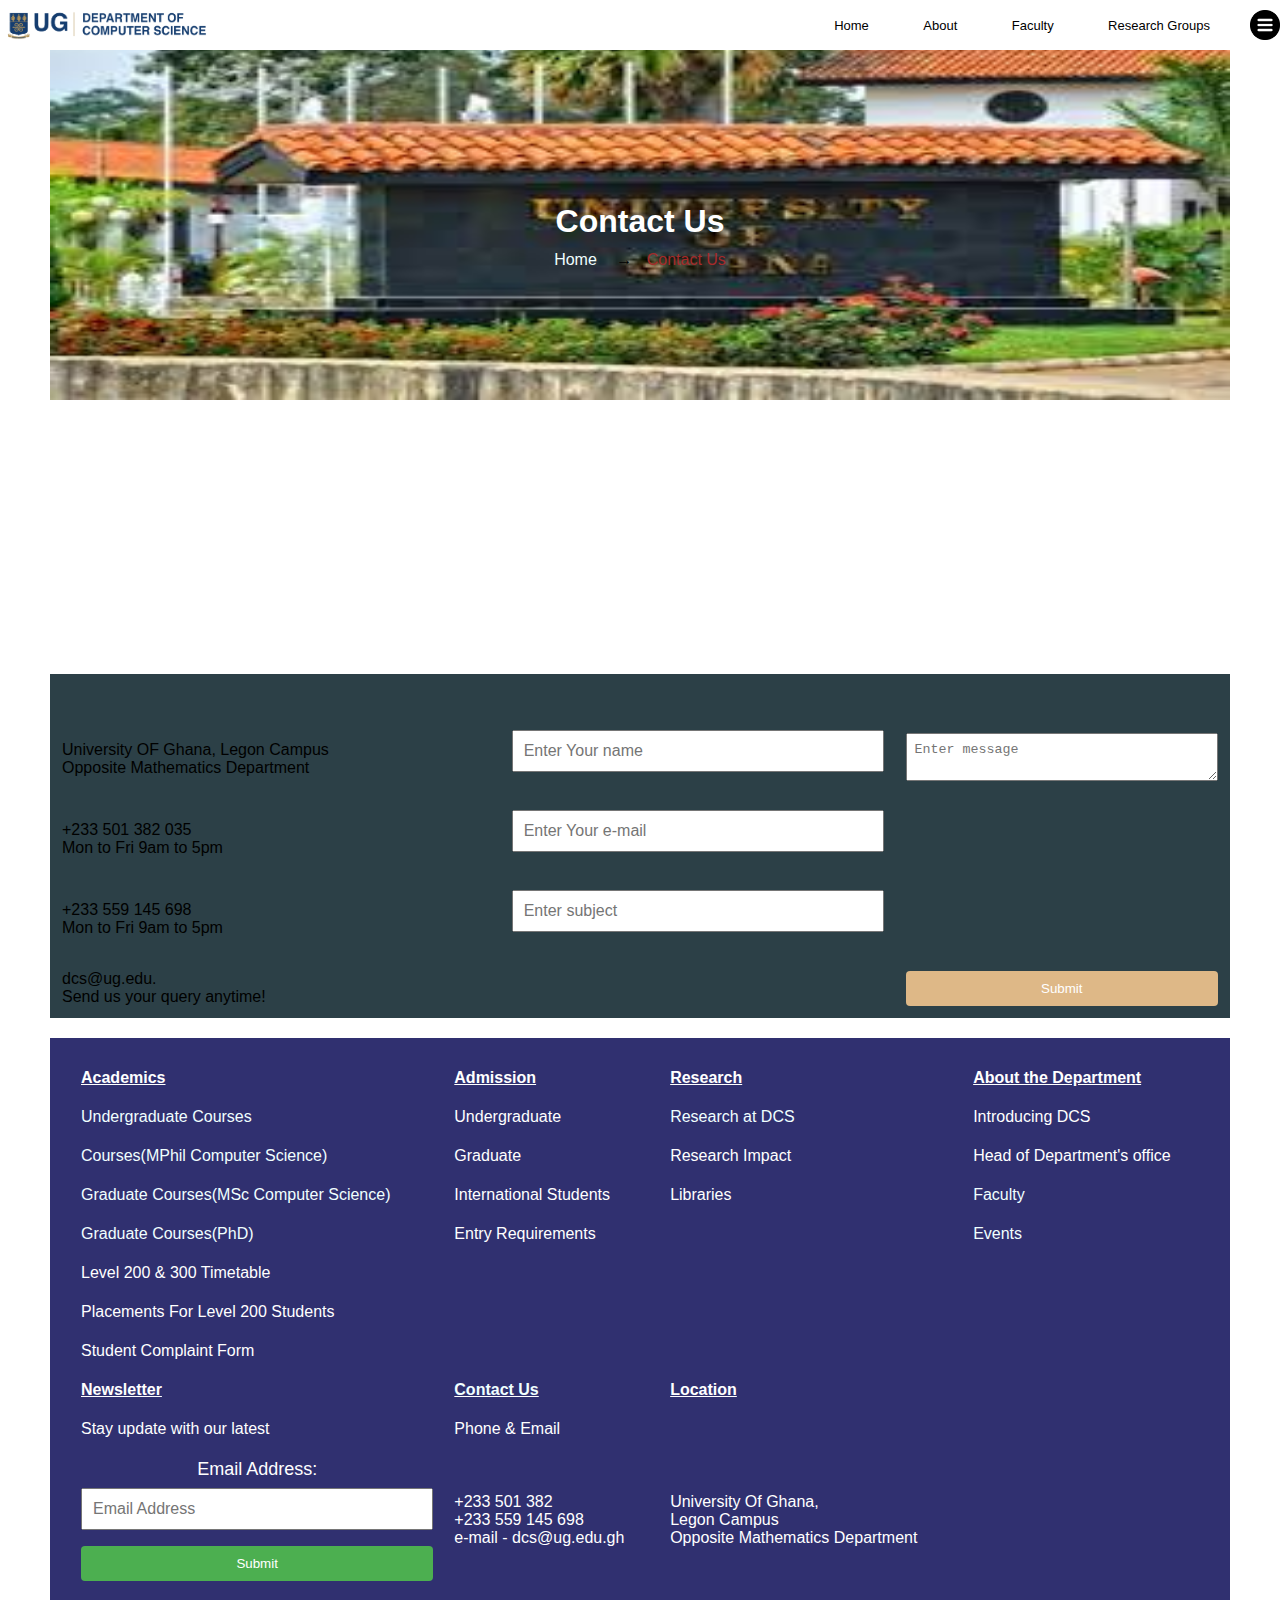
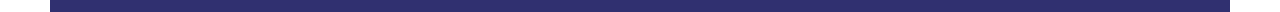
<file: Contact/contact.html>
<!DOCTYPE html>
<html lang="en">
<head>
    <meta charset="UTF-8">
    <meta name="viewport" content="width=device-width, initial-scale=1.0">
    <title>contact</title>
    <link rel="stylesheet" href="contact.css">
</head>
<body>
    <header class="container-header">
        <div class="navbar">
            <img src="comScience_logo.png" class="logo">
            <nav>
                <ul>
                    <li><a href="/11288153_DCIT205/home/index.html">Home</a></li>
                    <li><a href="/11288153_DCIT205/About/about.html">About</a></li>
                    <li><a href="/11288153_DCIT205/faculty/faculty.html">Faculty</a></li>
                    <li><a href="/11288153_DCIT205/research groups/research groups.html">Research Groups</a></li>
                </ul>
            </nav>
            <img src="images.png" class="menu-icon">
        </div>
    </header>
    <div id="div">
        <img src="download (1).jpeg" height="400px">
        <h1 style="color: white; margin-bottom: 40px;">Contact Us</h1>
        <p>
            <a href="/11288153_DCIT205/home/index.html" style="margin-right: 10px;">Home</a>
            <span style="margin-right: 10px;"></span>
            <a href="/11288153_DCIT205/Contact/contact.html" style="color: brown;">Contact Us </a>
        </p>
    </div>
    <div>
        <a href="https://www.google.com.gh/maps/place/Computer+Science+Department,+University+of+Ghana/@5.6544997,-0.1863656,17z/data=!3m1!4b1!4m6!3m5!1s0xfdf9d35c7bc40fd:0x760b35f47b34835d!8m2!3d5.6544997!4d-0.1837907!16s%2Fg%2F11h5s4c44w?entry=ttu" target="_blank">
        <iframe src="https://www.google.com/maps/embed?pb=!1m18!1m12!1m3!1d9443.26179652341!2d-0.1863393280862431!3d5.654774069618068!2m3!1f0!2f0!3f0!3m2!1i1024!2i768!4f13.1!3m3!1m2!1s0xfdf9d35c7bc40fd%3A0x760b35f47b34835d!2sComputer%20Science%20Department%2C%20University%20of%20Ghana!5e0!3m2!1sen!2sgh!4v1700405115159!5m2!1sen!2sgh" 
        width="100%" height="250" style="border:0;" allowfullscreen="" loading="lazy" referrerpolicy="no-referrer-when-downgrade" style="margin-top: 30px;"></iframe>
     </div>
     <div>
        <table class="container2" cellpadding="10">
            <tr>
                <td></td>
                <td></td>
                <td colspan="2"></td>
            </tr>
            <tr>
                <td></td>
                <td></td>
                <td></td>
            </tr>
            <tr>
                <td>
                    University OF Ghana, Legon Campus<br>
                    Opposite Mathematics Department</td>
                <td>
                    <form>
                        <input type="text" id="name" name="name" placeholder="Enter Your name" required>
                    </form>
                </td>
                <td colspan="3">
                    <textarea placeholder="Enter message"></textarea>
                </td>
            </tr>
            <tr>
                <td>
                    +233 501 382 035<br>
                    Mon to Fri 9am to 5pm
                </td>
                <td>
                    <form>
                        <input type="text" id="e-mail" name="e-mail" placeholder="Enter Your e-mail" required>
                    </form>
                </td>
            </tr>
            <tr>
                <td>
                    +233 559 145 698<br>
                    Mon to Fri 9am to 5pm
                </td>
                <td>
                    <form>
                        <input type="text" id="subject" name="subject" placeholder="Enter subject" required>
                    </form>
                </td>
            </tr>
            <tr>
                <td>dcs@ug.edu.<br>
                    Send us your query anytime!</td>
                <td></td>
                <td>
                    <button type="submit">Submit</button>
                </td>
            </tr>
        </table>
     </div>
     <footer>
        <table width="100%" height="50%" cellspacing="1" cellpadding="10"  class="container">
            <tr>
                <th><u>Academics</u></th>
                <th><u>Admission</u></th>
                <th><u>Research</u></th>
                <th><u>About the Department</u></th>
            </tr>
            <tr>
                <td><a href="/11288153_DCIT205/Undegraduate programs/Undegraduate programs.html">Undergraduate Courses</a></td>
                <td>Undergraduate</td>
                <td><a href="/11288153_DCIT205/research groups/research groups.html">Research at DCS</a></td>
                <td>Introducing DCS</td>
            </tr>
            <tr>
                <td><a href="/11288153_DCIT205/Msc programmes/msc.html">Courses(MPhil Computer Science)</a></td>
                <td>Graduate</td>
                <td>Research Impact</td>
                <td>Head of Department's office</td>
            </tr>
            <tr>
                <td><a href="/11288153_DCIT205/Msc programmes/msc.html">Graduate Courses(MSc Computer Science)</a></td>
                <td>International Students</td>
                <td>Libraries</td>
                <td><a href="/11288153_DCIT205/faculty/faculty.html">Faculty</a></td>
            </tr>
            <tr>
                <td><a href="/11288153_DCIT205/Phd programmes/phd.html">Graduate Courses(PhD)</a></td>
                <td>Entry Requirements</td>
                <td></td>
                <td><a href="/11288153_DCIT205/events/events.html">Events</a></td>
            </tr>
            <tr>
                <td>Level 200 & 300 Timetable</td>
            </tr>
            <tr>
                <td>Placements For Level 200 Students</td>
            </tr>
            <tr>
                <td>Student Complaint Form</td>
            </tr>
            <tr>
                <th><u>Newsletter</u></th>
                <th><u><a href="/11288153_DCIT205/Contact/contact.html">Contact Us</a></u></th>
                <th><u>Location</u></th>
            </tr>
            <tr>
                <td>Stay update with our latest</td>
                <td>Phone & Email</td>
                <td></td>
                <td></td>
            </tr>
            <tr>
                <td>
                    <form>
                        <label for="email">Email Address:</label>
                        <input type="email" id="email" name="email" placeholder="Email Address" required>
                        <button type="submit" class="button">Submit</button>
                    </form>
                </td>
                <td> 
                    +233 501 382 <br>
                     +233 559 145 698<br>
                    e-mail - dcs@ug.edu.gh
                </td>
                <td>University Of Ghana,<br> Legon Campus<br>
                    Opposite Mathematics Department</td>
            </tr>
        </table>
     </footer>
</body>
</html>
</file>
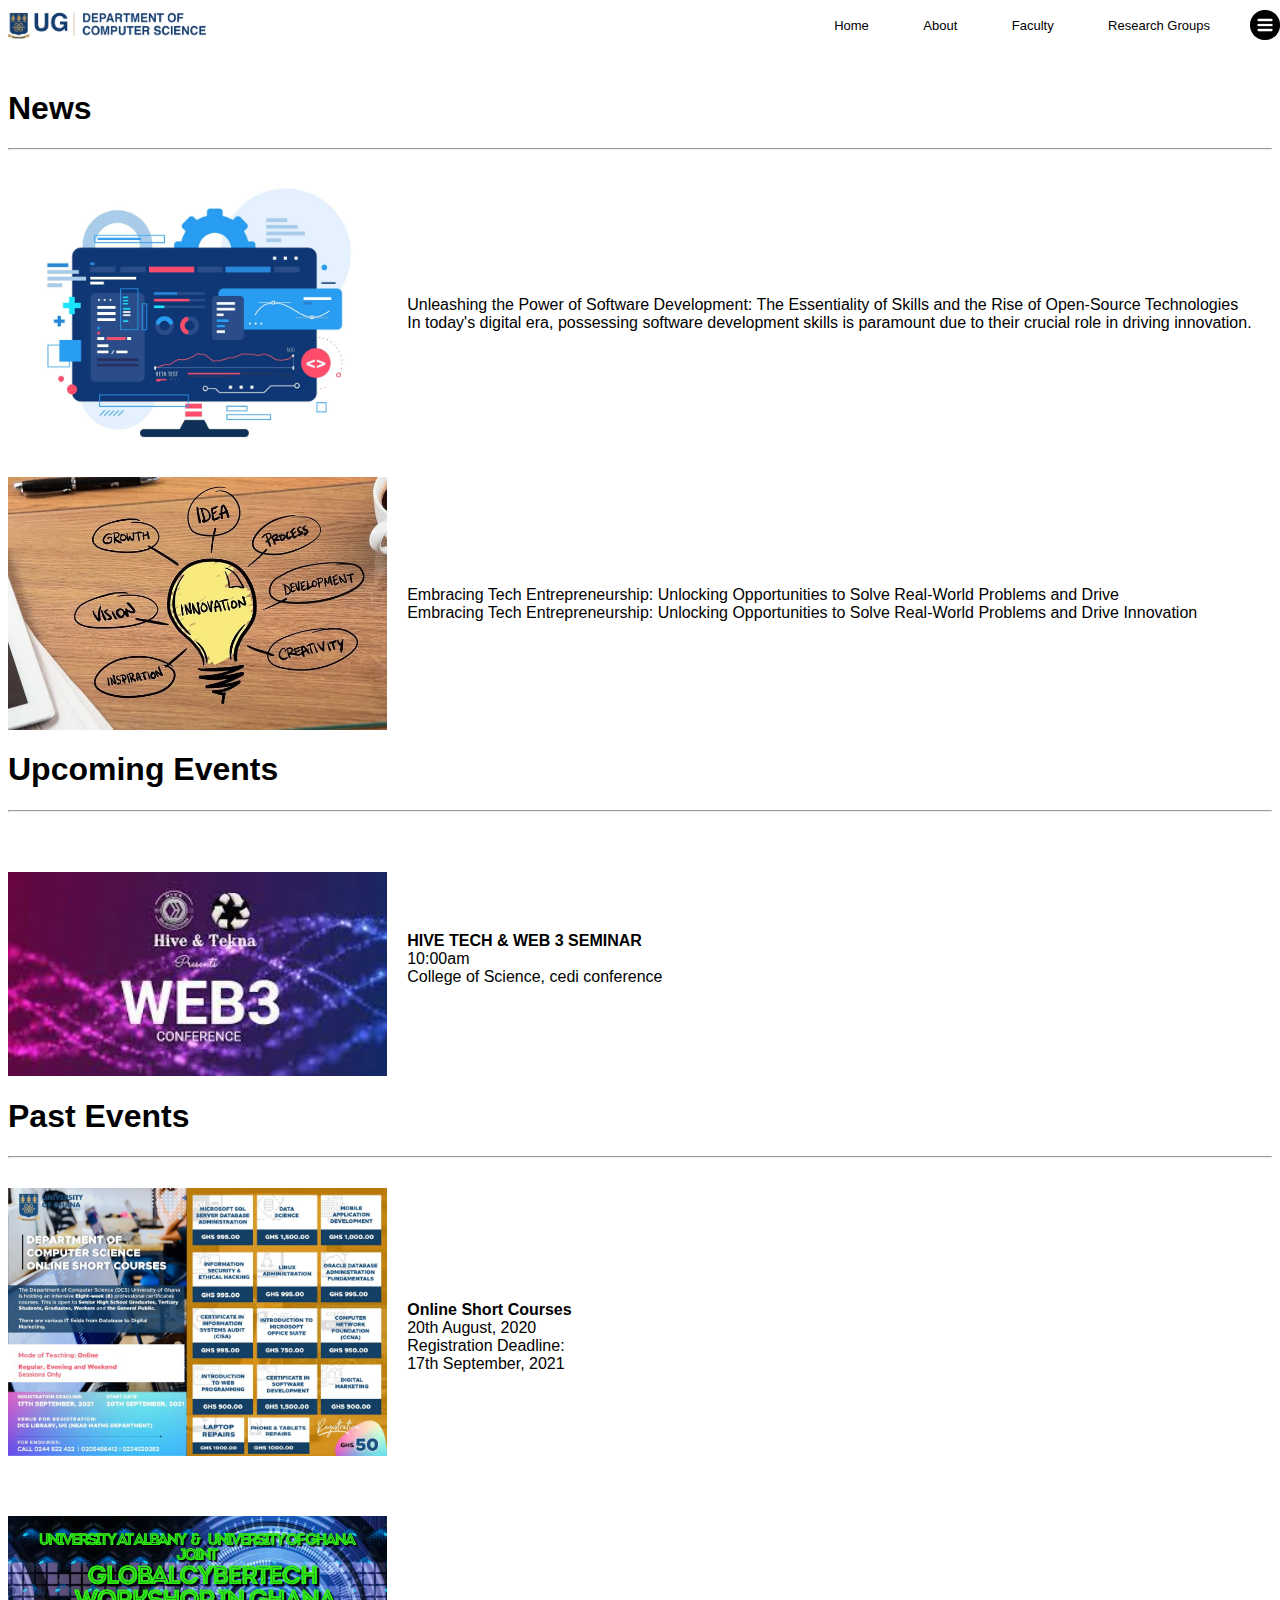
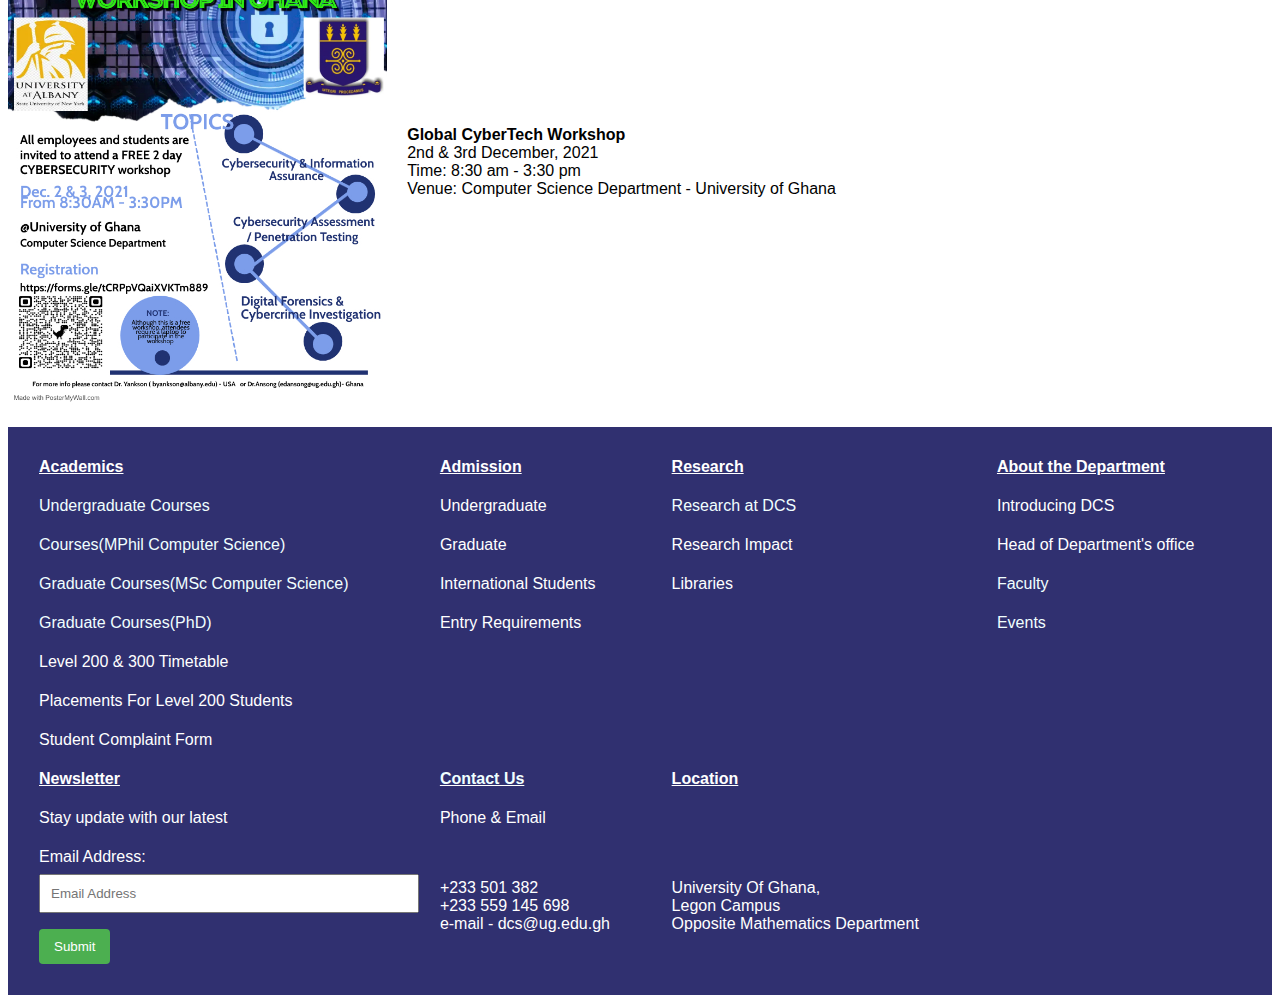
<file: events/events.html>
<!DOCTYPE html>
<html lang="en">
<head>
    <meta charset="UTF-8">
    <meta name="viewport" content="width=device-width, initial-scale=1.0">
    <title>Events</title>
    <link rel="stylesheet" href="events.css">
</head>
<body>
    <header class="container-header">
        <div class="navbar">
            <img src="comScience_logo.png" class="logo">
            <nav>
                <ul>
                    <li><a href="/11288153_DCIT205/home/index.html">Home</a></li>
                    <li><a href="/11288153_DCIT205/About/about.html">About</a></li>
                    <li><a href="/11288153_DCIT205/faculty/faculty.html">Faculty</a></li>
                    <li><a href="/11288153_DCIT205/research groups/research groups.html">Research Groups</a></li>
                </ul>
            </nav>
            <img src="images.png" class="menu-icon">
        </div>
    </header>
    <main style="margin-top: 90px;">
        <h1>News</h1><hr>
        <div class="container2">
            <img src="swource.jpg" width="30%" style="margin-right: 20px;">
            <p>
                Unleashing the Power of Software Development: The Essentiality of Skills and the Rise of Open-Source Technologies<br>
                In today's digital era, possessing software development skills is paramount due to their crucial role in driving innovation.
            </p>
        </div>
        <div class="container2">
            <img src="bulb_0.jpeg" width="30%" style="margin-right: 20px;">
            <p>
                Embracing Tech Entrepreneurship: Unlocking Opportunities to Solve Real-World Problems and Drive <br>
                Embracing Tech Entrepreneurship: Unlocking Opportunities to Solve Real-World Problems and Drive Innovation
            </p>
        </div>
            <h1>Upcoming Events</h1><hr>
            <div class="container2">
            <img src="download.jpeg" width="30%" style="margin-right: 20px;margin-top: 30px;">
            <p>
                <b>HIVE TECH & WEB 3 SEMINAR</b><br>
                    10:00am <br>
                    College of Science, cedi conference
            </p>
        </div>
            <h1>Past Events</h1><hr>
        <div class="container2">
            <img src="shortcourse17.08.2021.jpeg" width="30%" style="margin-right: 20px; margin-bottom: 30px;">
            <p>
                <b>Online Short Courses</b><br>
                20th August, 2020<br>
            
                Registration Deadline:<br>
                17th September, 2021
            </p>
        </div>
        <div class="container2">
            <img src="Cyber Security.jpg" width="30%" style="margin-right: 20px;">
            <p>
                <b>Global CyberTech Workshop</b><br>
                    2nd & 3rd December, 2021<br>
                
                    Time: 8:30 am - 3:30 pm<br>
                    Venue: Computer Science Department - University of Ghana
            </p>
        </div>
    </main>
    <footer>
        <table width="100%" height="50%" cellspacing="1" cellpadding="10"  class="container">
            <tr>
                <th><u>Academics</u></th>
                <th><u>Admission</u></th>
                <th><u>Research</u></th>
                <th><u>About the Department</u></th>
            </tr>
            <tr>
                <td><a href="/11288153_DCIT205/Undegraduate programs/Undegraduate programs.html">Undergraduate Courses</a></td>
                <td>Undergraduate</td>
                <td><a href="/11288153_DCIT205/research groups/research groups.html">Research at DCS</a></td>
                <td>Introducing DCS</td>
            </tr>
            <tr>
                <td><a href="/11288153_DCIT205/Msc programmes/msc.html">Courses(MPhil Computer Science)</a></td>
                <td>Graduate</td>
                <td>Research Impact</td>
                <td>Head of Department's office</td>
            </tr>
            <tr>
                <td><a href="/11288153_DCIT205/Msc programmes/msc.html">Graduate Courses(MSc Computer Science)</a></td>
                <td>International Students</td>
                <td>Libraries</td>
                <td><a href="/11288153_DCIT205/faculty/faculty.html">Faculty</a></td>
            </tr>
            <tr>
                <td><a href="/11288153_DCIT205/Phd programmes/phd.html">Graduate Courses(PhD)</a></td>
                <td>Entry Requirements</td>
                <td></td>
                <td><a href="/11288153_DCIT205/events/events.html">Events</a></td>
            </tr>
            <tr>
                <td>Level 200 & 300 Timetable</td>
            </tr>
            <tr>
                <td>Placements For Level 200 Students</td>
            </tr>
            <tr>
                <td>Student Complaint Form</td>
            </tr>
            <tr>
                <th><u>Newsletter</u></th>
                <th><u><a href="/11288153_DCIT205/Contact/contact.html">Contact Us</a></u></th>
                <th><u>Location</u></th>
            </tr>
            <tr>
                <td>Stay update with our latest</td>
                <td>Phone & Email</td>
                <td></td>
                <td></td>
            </tr>
            <tr>
                <td>
                    <form>
                        <label for="email">Email Address:</label>
                        <input type="email" id="email" name="email" placeholder="Email Address" required>
                        <button type="submit" class="button">Submit</button>
                    </form>
                </td>
                <td> 
                    +233 501 382 <br>
                     +233 559 145 698<br>
                    e-mail - dcs@ug.edu.gh
                </td>
                <td>University Of Ghana,<br> Legon Campus<br>
                    Opposite Mathematics Department</td>
            </tr>
        </table>
    </footer>
</body>
</html>
</file>
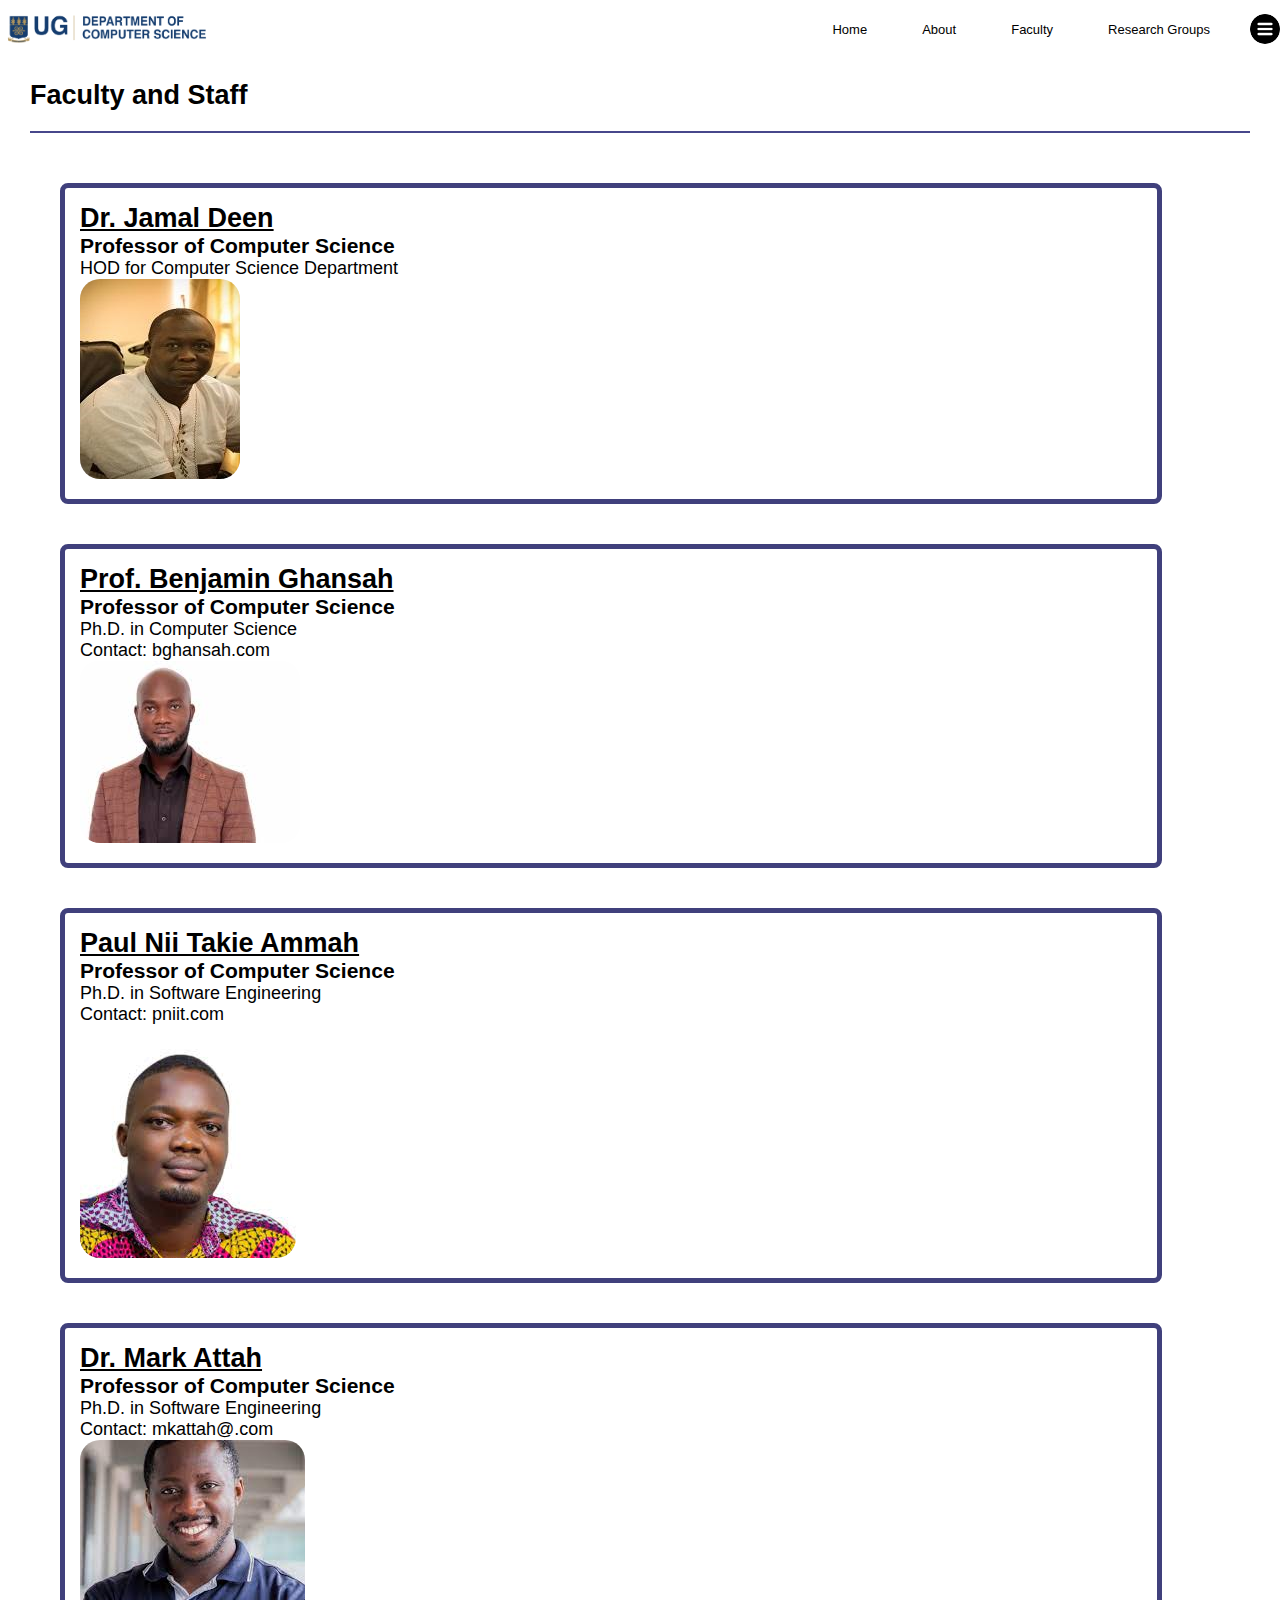
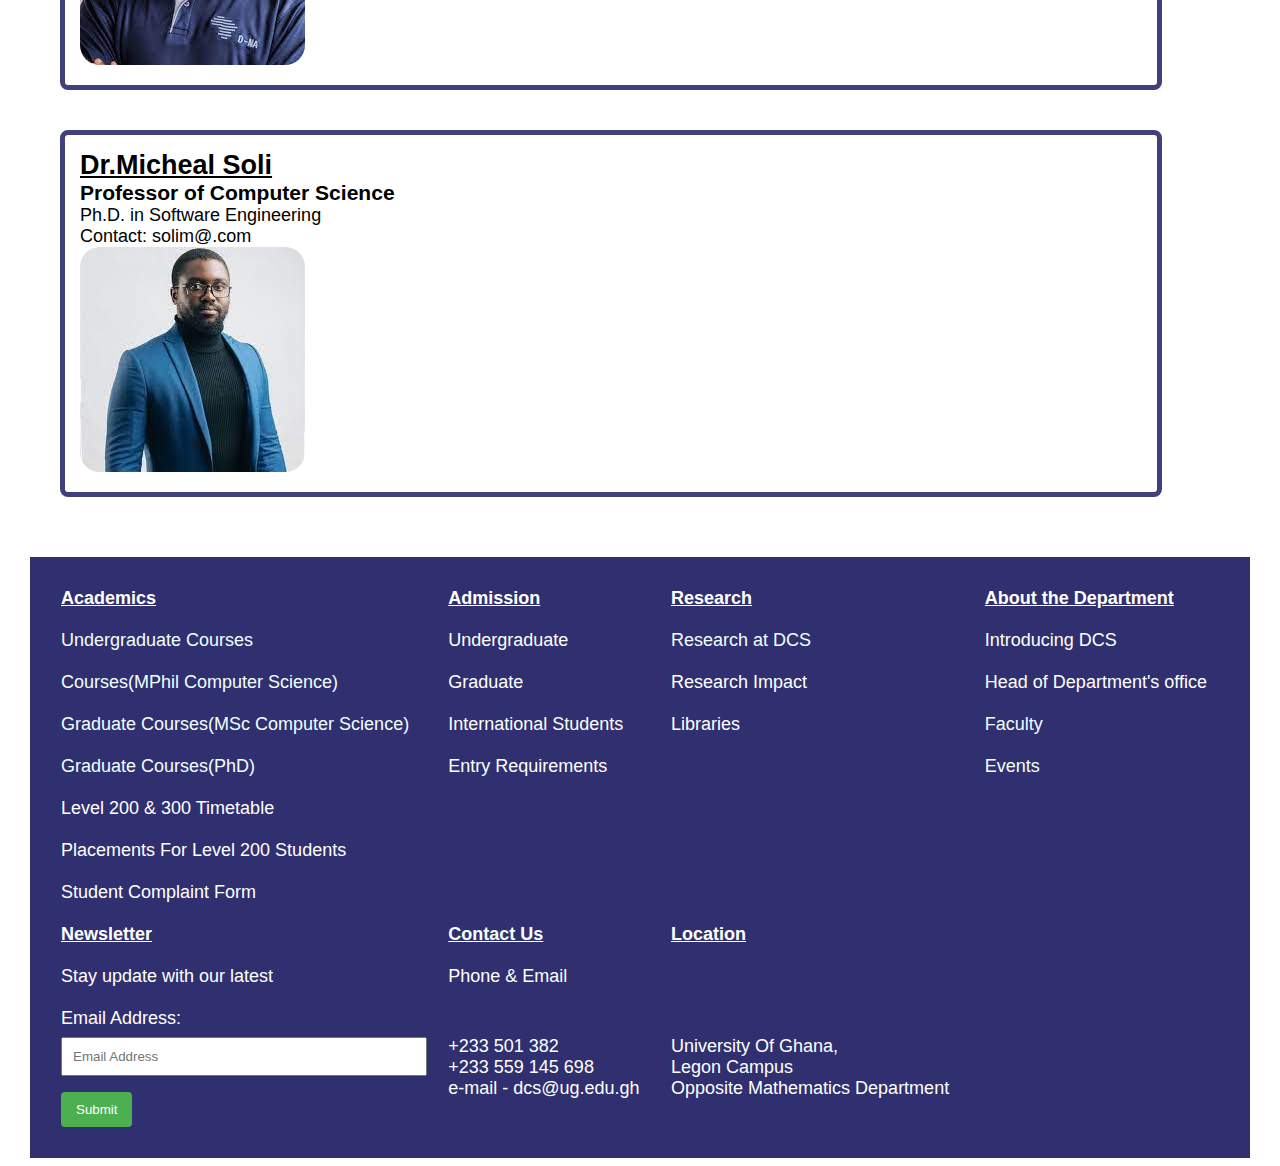
<file: faculty/faculty.html>
<!DOCTYPE html>
<html lang="en">
<head>
    <meta charset="UTF-8">
    <meta name="viewport" content="width=device-width, initial-scale=1.0">
    <title>faculty</title>
    <link rel="stylesheet" href="faculty.css">
</head>
<body>
    <header class="container-header">
        <div class="navbar">
            <img src="comScience_logo.png" class="logo">
            <nav>
                <ul>
                    <li><a href="/11288153_DCIT205/home/index.html">Home</a></li>
                    <li><a href="/11288153_DCIT205/About/about.html">About</a></li>
                    <li><a href="/11288153_DCIT205/faculty/faculty.html">Faculty</a></li>
                    <li><a href="/11288153_DCIT205/research groups/research groups.html">Research Groups</a></li>
                </ul>
            </nav>
            <img src="images.png" class="menu-icon">
        </div>
    </header>
    <main style="margin-top: 80px;">
    <section>
        <h2>Faculty and Staff</h2>
        <hr>
        <div class="container">
            <!-- Faculty Member 1 -->
            <div class="faculty-member">
                <h2><u>Dr. Jamal Deen</u></h2>
                <h3>Professor of Computer Science</h3>
                <p>HOD for Computer Science Department</p>
                <img src="Hod.jpg">
            </div>
            <!-- Faculty Member 2 -->
            <div class="faculty-member">
                <h2><u>Prof. Benjamin Ghansah</u></h2>
                <h3>Professor of Computer Science</h3>
                <p>Ph.D. in Computer Science</p>
                <p>Contact: bghansah.com</p>
                <img src="faculty3.jpeg">
            </div>
    
            <!-- Faculty Member 3 -->
            <div class="faculty-member">
                <h2><u>Paul Nii Takie Ammah</u></h2>
                <h3>Professor of Computer Science</h3>
                <p>Ph.D. in Software Engineering</p>
                <p>Contact: pniit.com</p>
                <img src="faculty2.jpeg">
            </div>
            <!-- Faculty Member 4 -->
            <div class="faculty-member">
                <h2><u>Dr. Mark Attah</u></h2>
                <h3>Professor of Computer Science</h3>
                <p>Ph.D. in Software Engineering</p>
                <p>Contact: mkattah@.com</p>
                <img src="faculty4.jpeg">
            </div>
            <!-- Faculty Member 5-->
            <div class="faculty-member">
                <h2><u>Dr.Micheal Soli</u></h2>
                <h3>Professor of Computer Science </h3>
                <p>Ph.D. in Software Engineering</p>
                <p>Contact: solim@.com</p>
                <img src="faculty.webp">
            </div>
        </div>
    </section>
    </main>
    <footer>
        <table width="100%" height="50%" cellspacing="1" cellpadding="10"  class="container2">
            <tr>
                <th><u>Academics</u></th>
                <th><u>Admission</u></th>
                <th><u>Research</u></th>
                <th><u>About the Department</u></th>
            </tr>
            <tr>
                <td><a href="/11288153_DCIT205/Undegraduate programs/Undegraduate programs.html">Undergraduate Courses</a></td>
                <td>Undergraduate</td>
                <td><a href="/11288153_DCIT205/research groups/research groups.html">Research at DCS</a></td>
                <td>Introducing DCS</td>
            </tr>
            <tr>
                <td><a href="/11288153_DCIT205/Msc programmes/msc.html">Courses(MPhil Computer Science)</a></td>
                <td>Graduate</td>
                <td>Research Impact</td>
                <td>Head of Department's office</td>
            </tr>
            <tr>
                <td><a href="/11288153_DCIT205/Msc programmes/msc.html">Graduate Courses(MSc Computer Science)</a></td>
                <td>International Students</td>
                <td>Libraries</td>
                <td><a href="/11288153_DCIT205/faculty/faculty.html">Faculty</a></td>
            </tr>
            <tr>
                <td><a href="/11288153_DCIT205/Phd programmes/phd.html">Graduate Courses(PhD)</a></td>
                <td>Entry Requirements</td>
                <td></td>
                <td><a href="/11288153_DCIT205/events/events.html">Events</a></td>
            </tr>
            <tr>
                <td>Level 200 & 300 Timetable</td>
            </tr>
            <tr>
                <td>Placements For Level 200 Students</td>
            </tr>
            <tr>
                <td>Student Complaint Form</td>
            </tr>
            <tr>
                <th><u>Newsletter</u></th>
                <th><u><a href="/11288153_DCIT205/Contact/contact.html">Contact Us</a></u></th>
                <th><u>Location</u></th>
            </tr>
            <tr>
                <td>Stay update with our latest</td>
                <td>Phone & Email</td>
                <td></td>
                <td></td>
            </tr>
            <tr>
                <td>
                    <form>
                        <label for="email">Email Address:</label>
                        <input type="email" id="email" name="email" placeholder="Email Address" required>
                        <button type="submit" class="button">Submit</button>
                    </form>
                </td>
                <td> 
                    +233 501 382 <br>
                     +233 559 145 698<br>
                    e-mail - dcs@ug.edu.gh
                </td>
                <td>University Of Ghana,<br> Legon Campus<br>
                    Opposite Mathematics Department</td>
            </tr>
        </table>
    </footer>
</body>
</html>
</file>
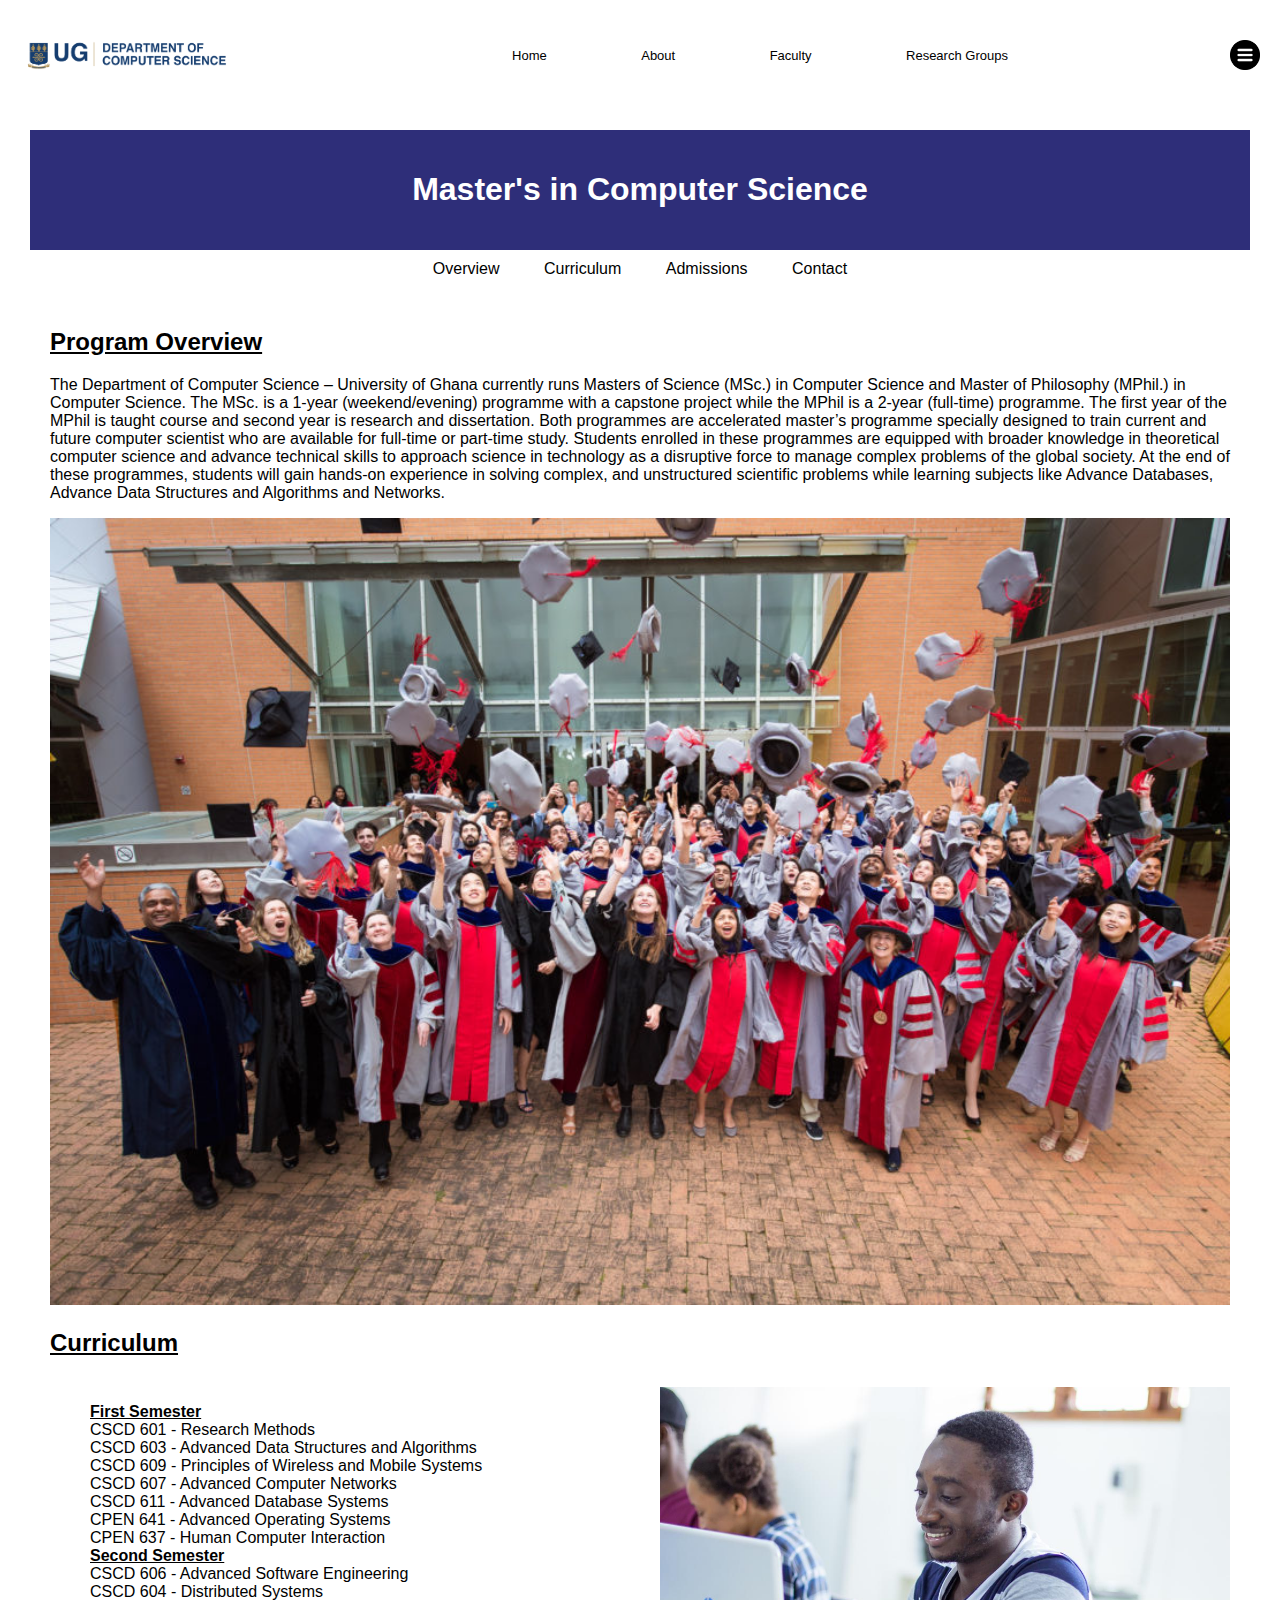
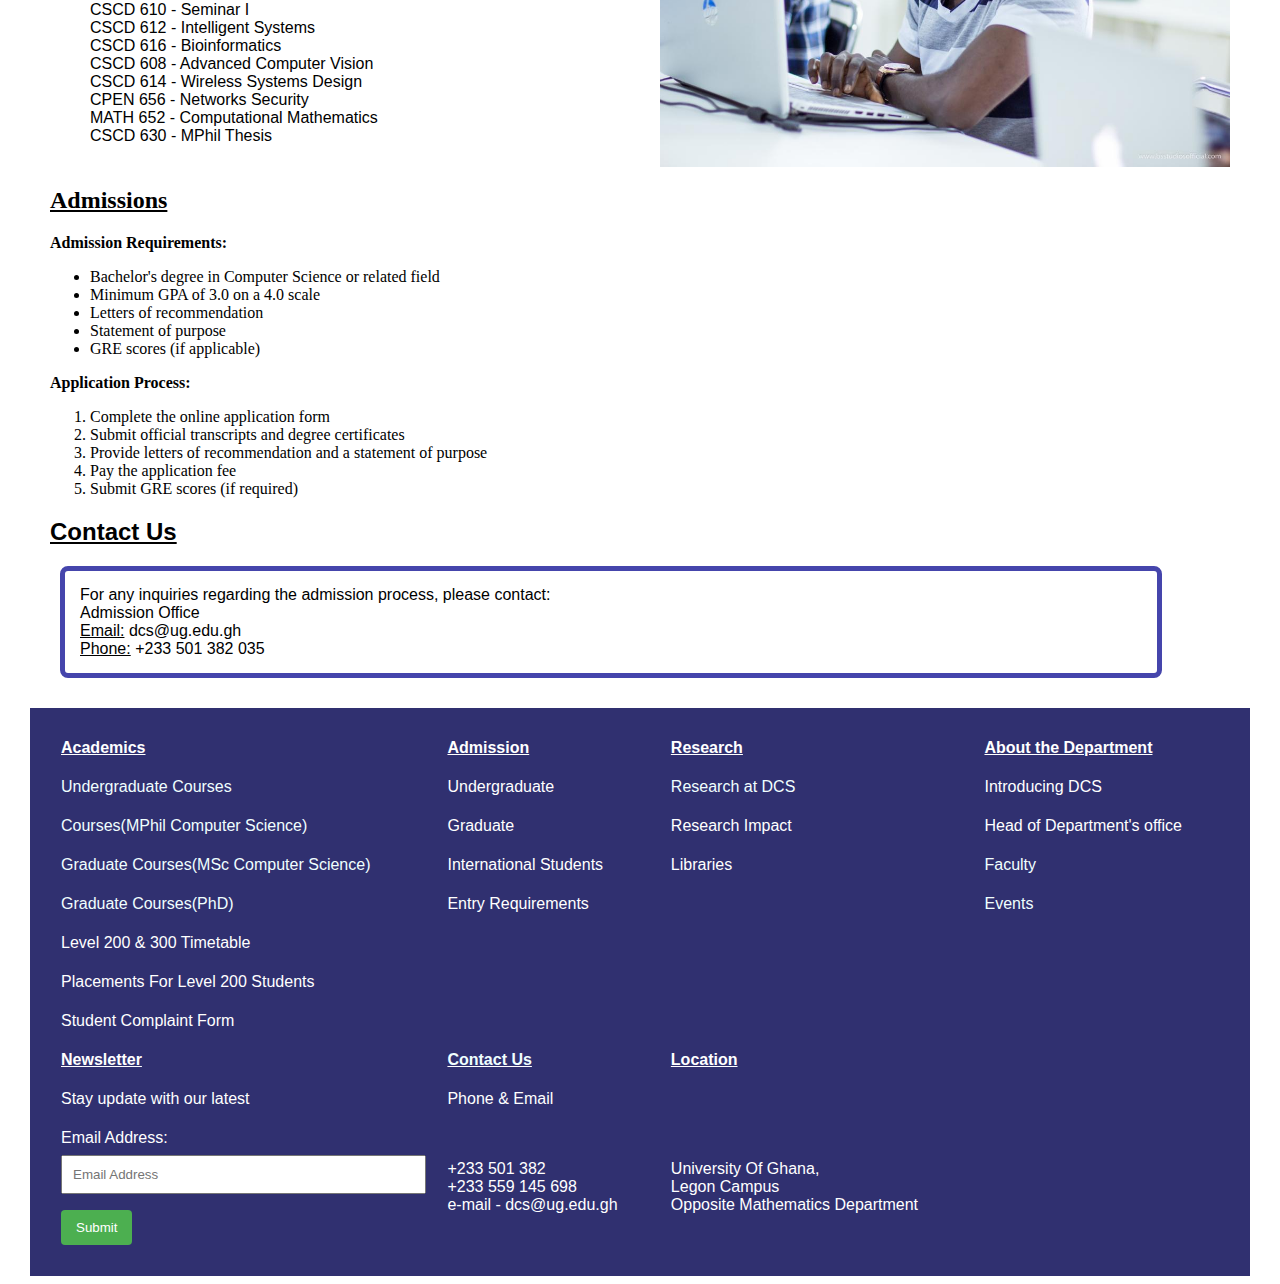
<file: Msc programmes/msc.html>
<!DOCTYPE html>
<html lang="en">
<head>
    <meta charset="UTF-8">
    <meta name="viewport" content="width=device-width, initial-scale=1.0">
    <title>msc programmes</title>
    <link rel="stylesheet" href="msc.css">
</head>
<body>
    <header class="container-header">
        <div class="navbar">
            <img src="comScience_logo.png" class="logo">
            <nav>
                <ul>
                    <li><a href="/11288153_DCIT205/home/index.html">Home</a></li>
                    <li><a href="/11288153_DCIT205/About/about.html">About</a></li>
                    <li><a href="/11288153_DCIT205/faculty/faculty.html">Faculty</a></li>
                    <li><a href="/11288153_DCIT205/research groups/research groups.html">Research Groups</a></li>
                </ul>
            </nav>
            <img src="images.png" class="menu-icon">
        </div>
    </header>
    <header style="margin-top: 130px;">
        <h1>Master's in Computer Science</h1>
    </header>
    <nav>
        <a href="#overview">Overview</a>
        <a href="#curriculum">Curriculum</a>
        <a href="#admissions">Admissions</a>
        <a href="#contact">Contact</a>
    </nav>
    <main>

        <section id="overview">
            <h2><u>Program Overview</u></h2>
            <p>
                The Department of Computer Science – University of Ghana currently runs 
                Masters of Science (MSc.) in Computer Science and Master of Philosophy (MPhil.) in Computer Science.
                The MSc. is a 1-year (weekend/evening) programme with a capstone project while the MPhil is a 2-year (full-time) programme. The first year of the MPhil is taught course and second year is research and dissertation. Both programmes are accelerated master’s programme specially designed to train current and future computer 
                scientist who are available for full-time or part-time study.
                Students enrolled in these programmes are equipped with broader knowledge in theoretical computer science and advance technical skills to approach science in technology as a disruptive force to manage complex problems of the global society. At the end of these programmes, students will gain hands-on experience in solving complex, and unstructured scientific problems while learning 
                subjects like Advance Databases, Advance Data Structures and Algorithms and Networks. 
            </p>
            <img src="42608549822_16183427e6_k-1024x683.jpg" width="100%">
        </section>
        <section>
            <h2 style="margin-bottom: 30px;"><u>Curriculum</u></h2>
            <ul>
                <div class="container">
                <p>
                    <u><b>First Semester</b></u><br>
                    CSCD 601 - Research Methods<br>
                    CSCD 603 - Advanced Data Structures and Algorithms<br>
                    CSCD 609 - Principles of Wireless and Mobile Systems<br>
                    CSCD 607 - Advanced Computer Networks<br>
                    CSCD 611 - Advanced Database Systems<br>
                    CPEN 641 - Advanced Operating Systems<br>
                    CPEN 637 - Human Computer Interaction<br>
                    <b><u>Second Semester</u></b></br>         
                    CSCD 606 - Advanced Software Engineering<br>
                    CSCD 604 - Distributed Systems<br>
                    CSCD 610 - Seminar I<br>
                    CSCD 612 - Intelligent Systems<br>
                    CSCD 616 - Bioinformatics<br>
                    CSCD 608 - Advanced Computer Vision<br>
                    CSCD 614 - Wireless Systems Design<br>
                    CPEN 656 - Networks Security<br>
                    MATH 652 - Computational Mathematics<br>
                    CSCD 630 - MPhil Thesis               
                </p>
                <img src="coursedetail.jpeg" width="50%" class="img2">
                </div>
            </ul>
        </section>
        <section id="admissions">
            <h2><u>Admissions</u></h2>
                <p ><b>Admission Requirements:</b></p>
                <ul>
                    <li>Bachelor's degree in Computer Science or related field</li>
                    <li>Minimum GPA of 3.0 on a 4.0 scale</li>
                    <li>Letters of recommendation</li>
                    <li>Statement of purpose</li>
                    <li>GRE scores (if applicable)</li>
                </ul>
                <p><b>Application Process:</b></p>
                <ol>
                    <li>Complete the online application form</li>
                    <li>Submit official transcripts and degree certificates</li>
                    <li>Provide letters of recommendation and a statement of purpose</li>
                    <li>Pay the application fee</li>
                    <li>Submit GRE scores (if required)</li>
                </ol>
        </section>
            <h2><u>Contact Us</u></h2>
            <p id="contact">
                For any inquiries regarding the admission process, please contact:
                <br>
                Admission Office
                <br>
                <u>Email:</u> dcs@ug.edu.gh
                <br>
                <u>Phone:</u> +233 501 382 035
            </p>
    </main>
    <footer>
        <table width="100%" height="50%" cellspacing="1" cellpadding="10"  class="container2">
            <tr>
                <th><u>Academics</u></th>
                <th><u>Admission</u></th>
                <th><u>Research</u></th>
                <th><u>About the Department</u></th>
            </tr>
            <tr>
                <td><a href="/11288153_DCIT205/Undegraduate programs/Undegraduate programs.html">Undergraduate Courses</a></td>
                <td>Undergraduate</td>
                <td><a href="/11288153_DCIT205/research groups/research groups.html">Research at DCS</a></td>
                <td>Introducing DCS</td>
            </tr>
            <tr>
                <td><a href="/11288153_DCIT205/Msc programmes/msc.html">Courses(MPhil Computer Science)</a></td>
                <td>Graduate</td>
                <td>Research Impact</td>
                <td>Head of Department's office</td>
            </tr>
            <tr>
                <td><a href="/11288153_DCIT205/Msc programmes/msc.html">Graduate Courses(MSc Computer Science)</a></td>
                <td>International Students</td>
                <td>Libraries</td>
                <td><a href="/11288153_DCIT205/faculty/faculty.html">Faculty</a></td>
            </tr>
            <tr>
                <td><a href="/11288153_DCIT205/Phd programmes/phd.html">Graduate Courses(PhD)</a></td>
                <td>Entry Requirements</td>
                <td></td>
                <td><a href="/11288153_DCIT205/events/events.html">Events</a></td>
            </tr>
            <tr>
                <td>Level 200 & 300 Timetable</td>
            </tr>
            <tr>
                <td>Placements For Level 200 Students</td>
            </tr>
            <tr>
                <td>Student Complaint Form</td>
            </tr>
            <tr>
                <th><u>Newsletter</u></th>
                <th><u><a href="/11288153_DCIT205/Contact/contact.html">Contact Us</a></u></th>
                <th><u>Location</u></th>
            </tr>
            <tr>
                <td>Stay update with our latest</td>
                <td>Phone & Email</td>
                <td></td>
                <td></td>
            </tr>
            <tr>
                <td>
                    <form>
                        <label for="email">Email Address:</label>
                        <input type="email" id="email" name="email" placeholder="Email Address" required>
                        <button type="submit" class="button">Submit</button>
                    </form>
                </td>
                <td> 
                    +233 501 382 <br>
                     +233 559 145 698<br>
                    e-mail - dcs@ug.edu.gh
                </td>
                <td>University Of Ghana,<br> Legon Campus<br>
                    Opposite Mathematics Department</td>
            </tr>
        </table>
    </footer>
</body>
</html>
</file>
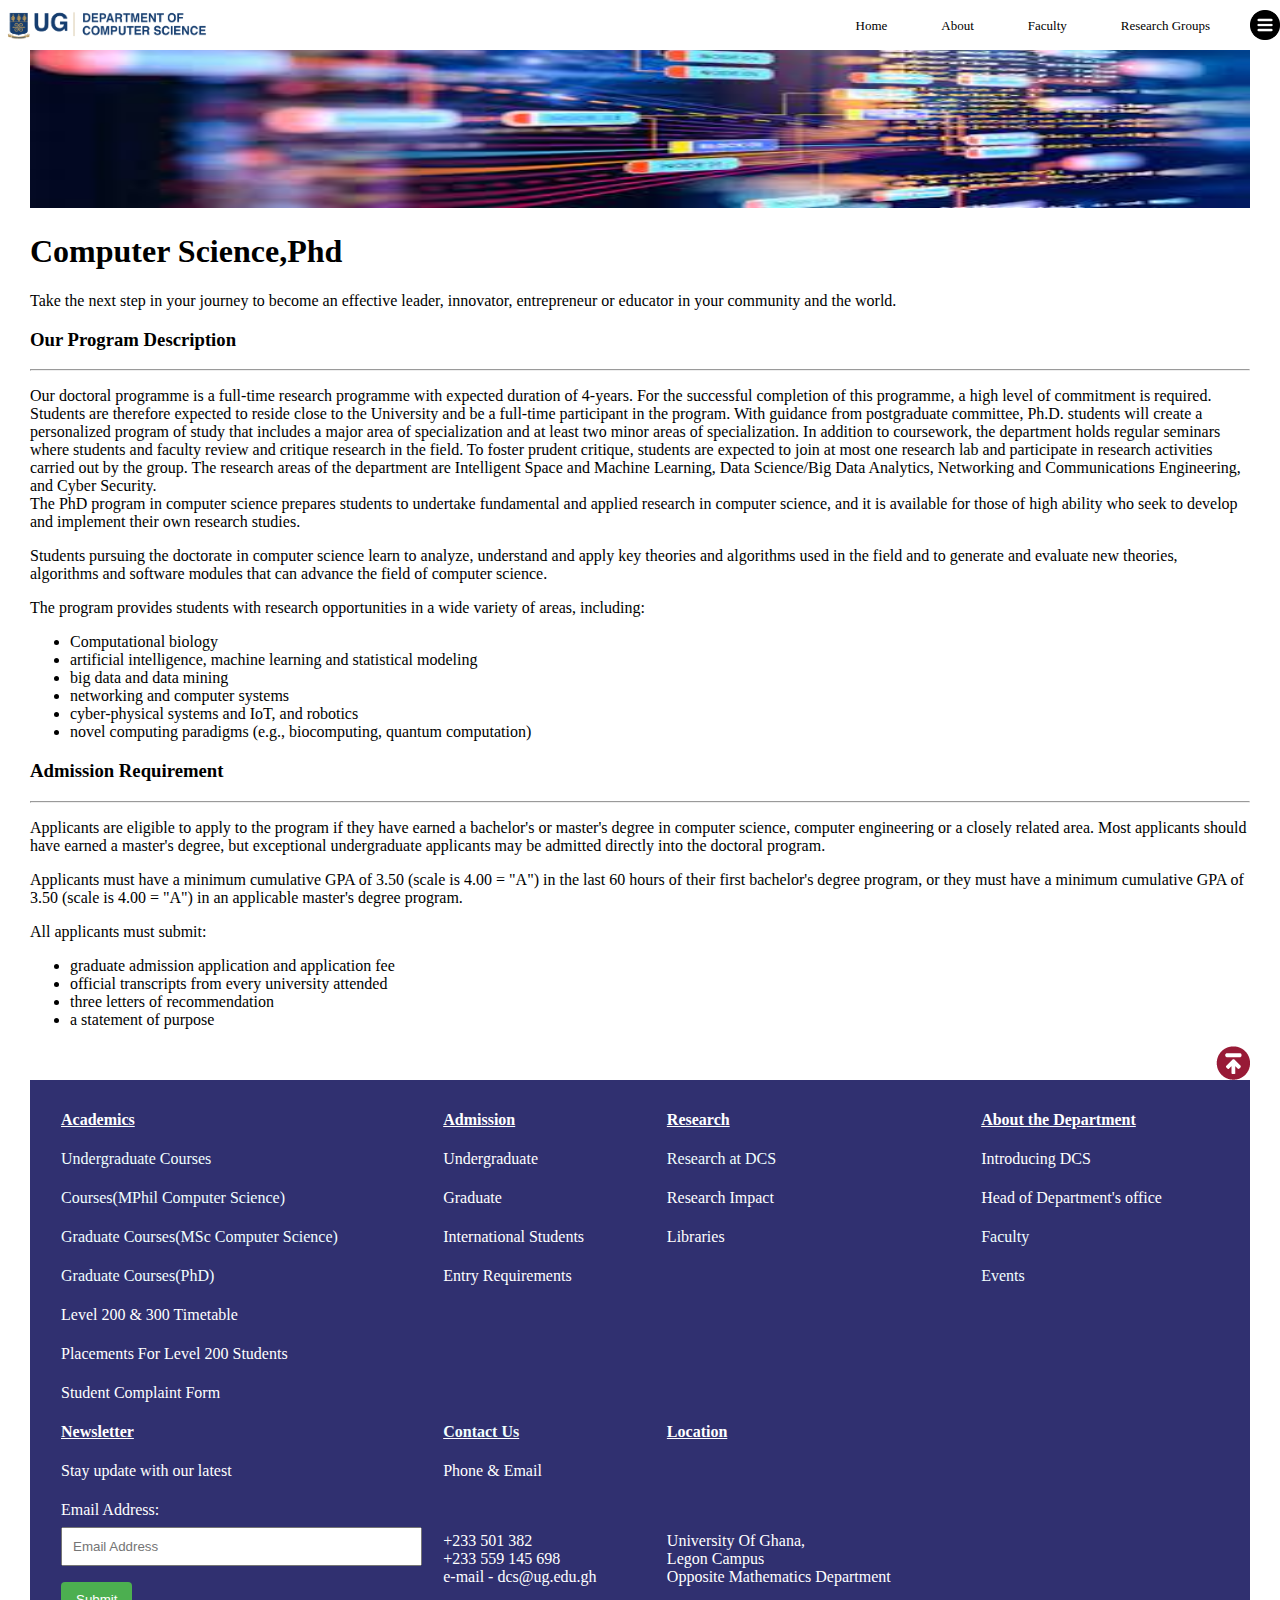
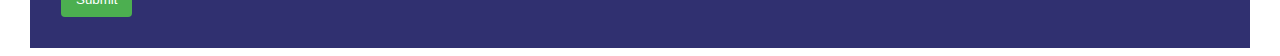
<file: Phd programmes/phd.html>
<!DOCTYPE html>
<html lang="en">
<head>
    <meta charset="UTF-8">
    <meta name="viewport" content="width=device-width, initial-scale=1.0">
    <title>phd programmes</title>
    <link rel="stylesheet" href="phd.css">
</head>
<body>
    <script src="phd.js"></script>
    <header class="container-header">
        <div class="navbar">
            <img src="comScience_logo.png" class="logo">
            <nav>
                <ul>
                    <li><a href="/11288153_DCIT205/home/index.html">Home</a></li>
                    <li><a href="/11288153_DCIT205/About/about.html">About</a></li>
                    <li><a href="/11288153_DCIT205/faculty/faculty.html">Faculty</a></li>
                    <li><a href="/11288153_DCIT205/research groups/research groups.html">Research Groups</a></li>
                </ul>
            </nav>
            <img src="images.png" class="menu-icon">
        </div>
    </header>
    <main>
        <img src="download.jpeg" width="100%" height="200px">
        <h1>
            Computer Science,Phd 
        </h1>
        <p>
            Take the next step in your journey to become
            an effective leader, innovator, entrepreneur or educator in your community and the world.
        </p>
        <h3>
            Our Program Description
        </h3><hr>
        <p>
            Our doctoral programme is a full-time research programme with expected duration 
            of 4-years. For the successful completion of this programme, a high level of commitment is required.
            Students are therefore expected to reside close to the University and be a full-time participant in the program. With guidance from postgraduate committee, Ph.D. students will create a personalized program of 
            study that includes a major area of specialization and at least two minor areas of specialization.
            In addition to coursework, the department holds regular seminars where students and faculty review and critique research in the field. To foster prudent critique, 
            students are expected to join at most one research lab and participate in research activities carried out by the group. The research areas of the department are Intelligent Space and Machine Learning, 
            Data Science/Big Data Analytics, Networking and Communications Engineering, and Cyber Security.<br>
            The PhD program in computer science prepares students to undertake fundamental and applied research in computer science, and it is available for those of high ability who seek to develop and implement their own research studies.<br><p></p>
            Students pursuing the doctorate in computer science learn to analyze, understand and apply key theories and algorithms used in the field and to generate and evaluate 
            new theories, algorithms and software modules that can advance the field of computer science.<br><p></p>
            The program provides students with research opportunities in a wide variety of areas, including:
            <ul>
                <li>Computational biology</li>
                <li>artificial intelligence, machine learning and statistical modeling</li>
                <li>big data and data mining</li>
                <li>networking and computer systems</li>
                <li>cyber-physical systems and IoT, and robotics</li>
                <li>novel computing paradigms (e.g., biocomputing, quantum computation)</li>
            </ul>
        </p>
        <h3>
            Admission Requirement
        </h3><hr>
        <p>
            Applicants are eligible to apply to the program if they have earned a bachelor's or master's degree in computer science, computer engineering or a closely related area.
            Most applicants should have earned a master's degree, but exceptional undergraduate applicants may be admitted directly into the doctoral program.<br><p></p>

            Applicants must have a minimum cumulative GPA of 3.50 (scale is 4.00 = "A") in the last 60 hours of their first bachelor's degree program, or they must have 
            a minimum cumulative GPA of 3.50 (scale is 4.00 = "A") in an applicable master's degree program.<br><p></p>
            All applicants must submit:
            <ul>
                <li>graduate admission application and application fee</li>
                <li>official transcripts from every university attended</li>
                <li>three letters of recommendation</li>
                <li>a statement of purpose</li>
            </ul>
        </p>
    </main>
    <img class="backtop" src="backtop.png">
    <footer class="footer"> 
        <table width="100%" height="50%" cellspacing="1" cellpadding="10"  class="container">
            <tr>
                <th><u>Academics</u></th>
                <th><u>Admission</u></th>
                <th><u>Research</u></th>
                <th><u>About the Department</u></th>
            </tr>
            <tr>
                <td><a href="/11288153_DCIT205/Undegraduate programs/Undegraduate programs.html">Undergraduate Courses</a></td>
                <td>Undergraduate</td>
                <td><a href="/11288153_DCIT205/research groups/research groups.html">Research at DCS</a></td>
                <td>Introducing DCS</td>
            </tr>
            <tr>
                <td><a href="/11288153_DCIT205/Msc programmes/msc.html">Courses(MPhil Computer Science)</a></td>
                <td>Graduate</td>
                <td>Research Impact</td>
                <td>Head of Department's office</td>
            </tr>
            <tr>
                <td><a href="/11288153_DCIT205/Msc programmes/msc.html">Graduate Courses(MSc Computer Science)</a></td>
                <td>International Students</td>
                <td>Libraries</td>
                <td><a href="/11288153_DCIT205/faculty/faculty.html">Faculty</a></td>
            </tr>
            <tr>
                <td><a href="/11288153_DCIT205/Phd programmes/phd.html">Graduate Courses(PhD)</a></td>
                <td>Entry Requirements</td>
                <td></td>
                <td><a href="/11288153_DCIT205/events/events.html">Events</a></td>
            </tr>
            <tr>
                <td>Level 200 & 300 Timetable</td>
            </tr>
            <tr>
                <td>Placements For Level 200 Students</td>
            </tr>
            <tr>
                <td>Student Complaint Form</td>
            </tr>
            <tr>
                <th><u>Newsletter</u></th>
                <th><u><a href="/11288153_DCIT205/Contact/contact.html">Contact Us</a></u></th>
                <th><u>Location</u></th>
            </tr>
            <tr>
                <td>Stay update with our latest</td>
                <td>Phone & Email</td>
                <td></td>
                <td></td>
            </tr>
            <tr>
                <td>
                    <form>
                        <label for="email">Email Address:</label>
                        <input type="email" id="email" name="email" placeholder="Email Address" required>
                        <button type="submit" class="button">Submit</button>
                    </form>
                </td>
                <td> 
                    +233 501 382 <br>
                     +233 559 145 698<br>
                    e-mail - dcs@ug.edu.gh
                </td>
                <td>University Of Ghana,<br> Legon Campus<br>
                    Opposite Mathematics Department</td>
            </tr>
        </table>
    </footer>
</body>
</html>
</file>
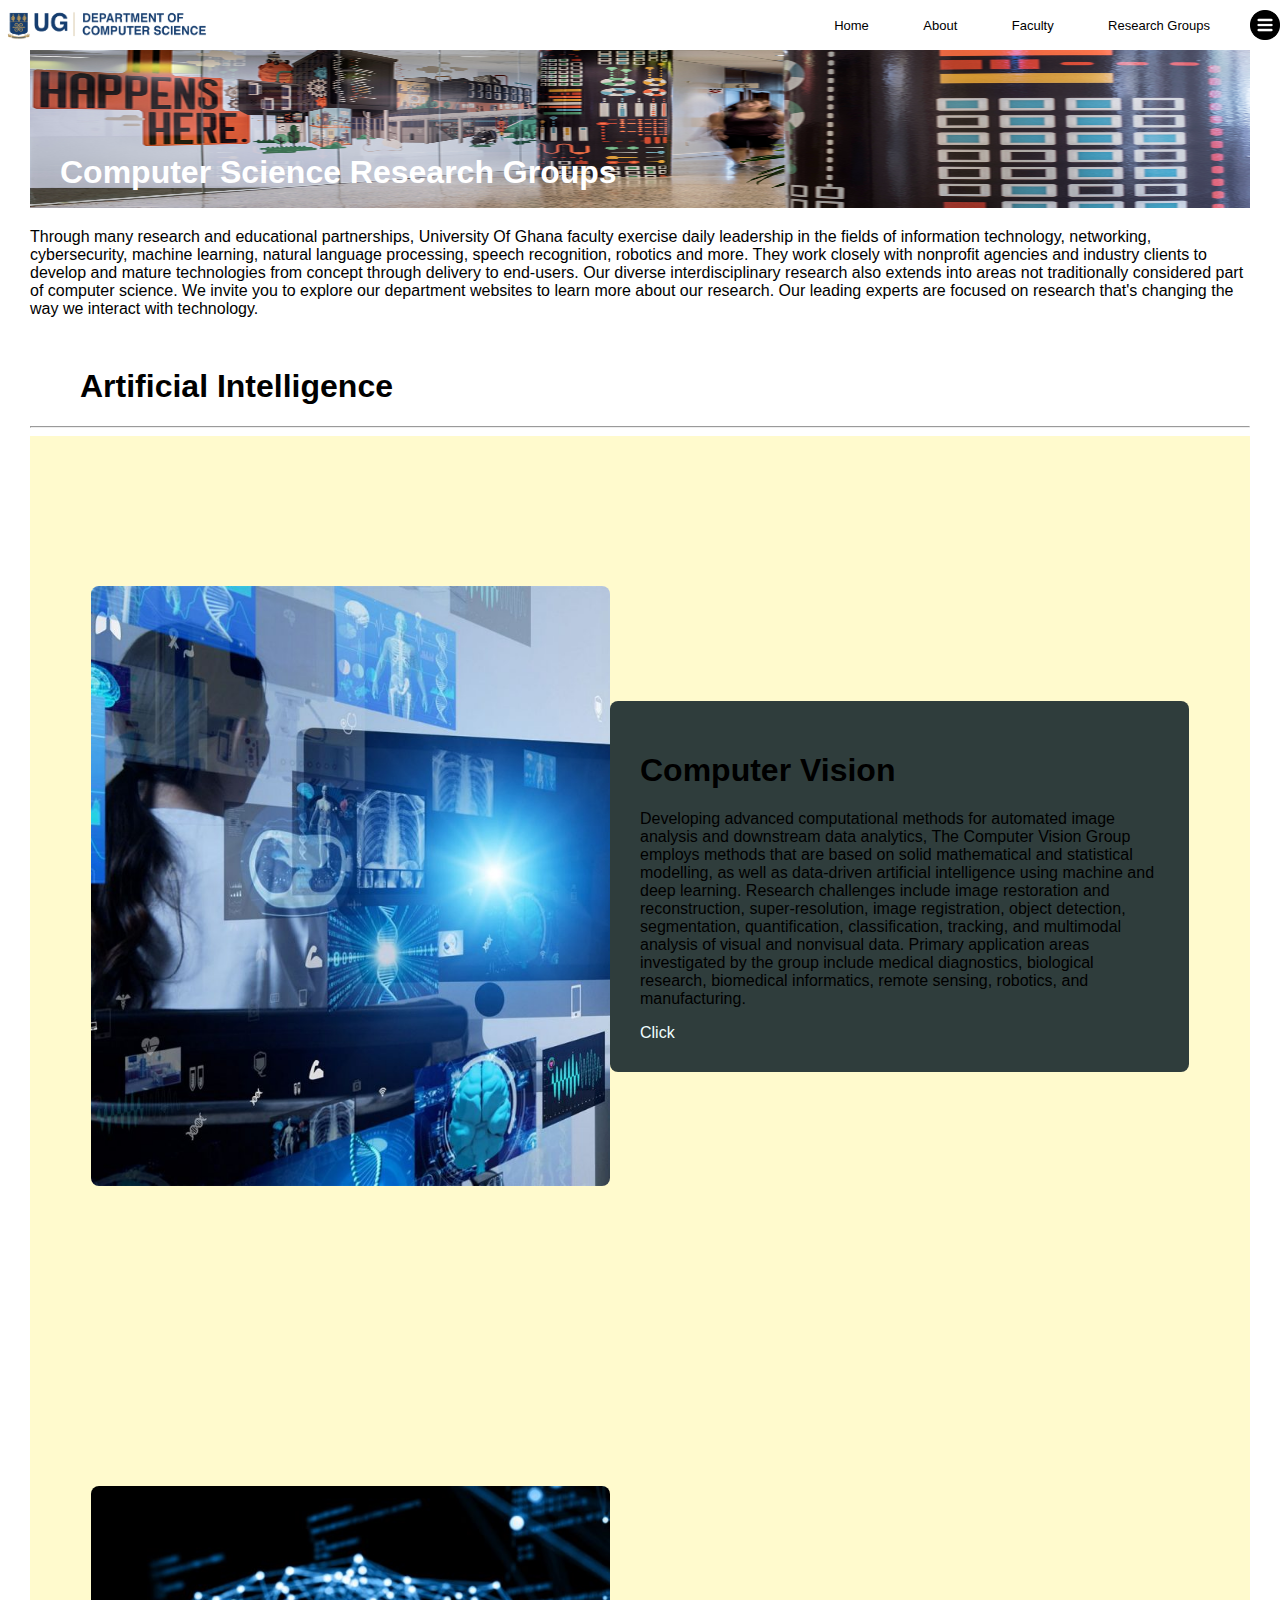
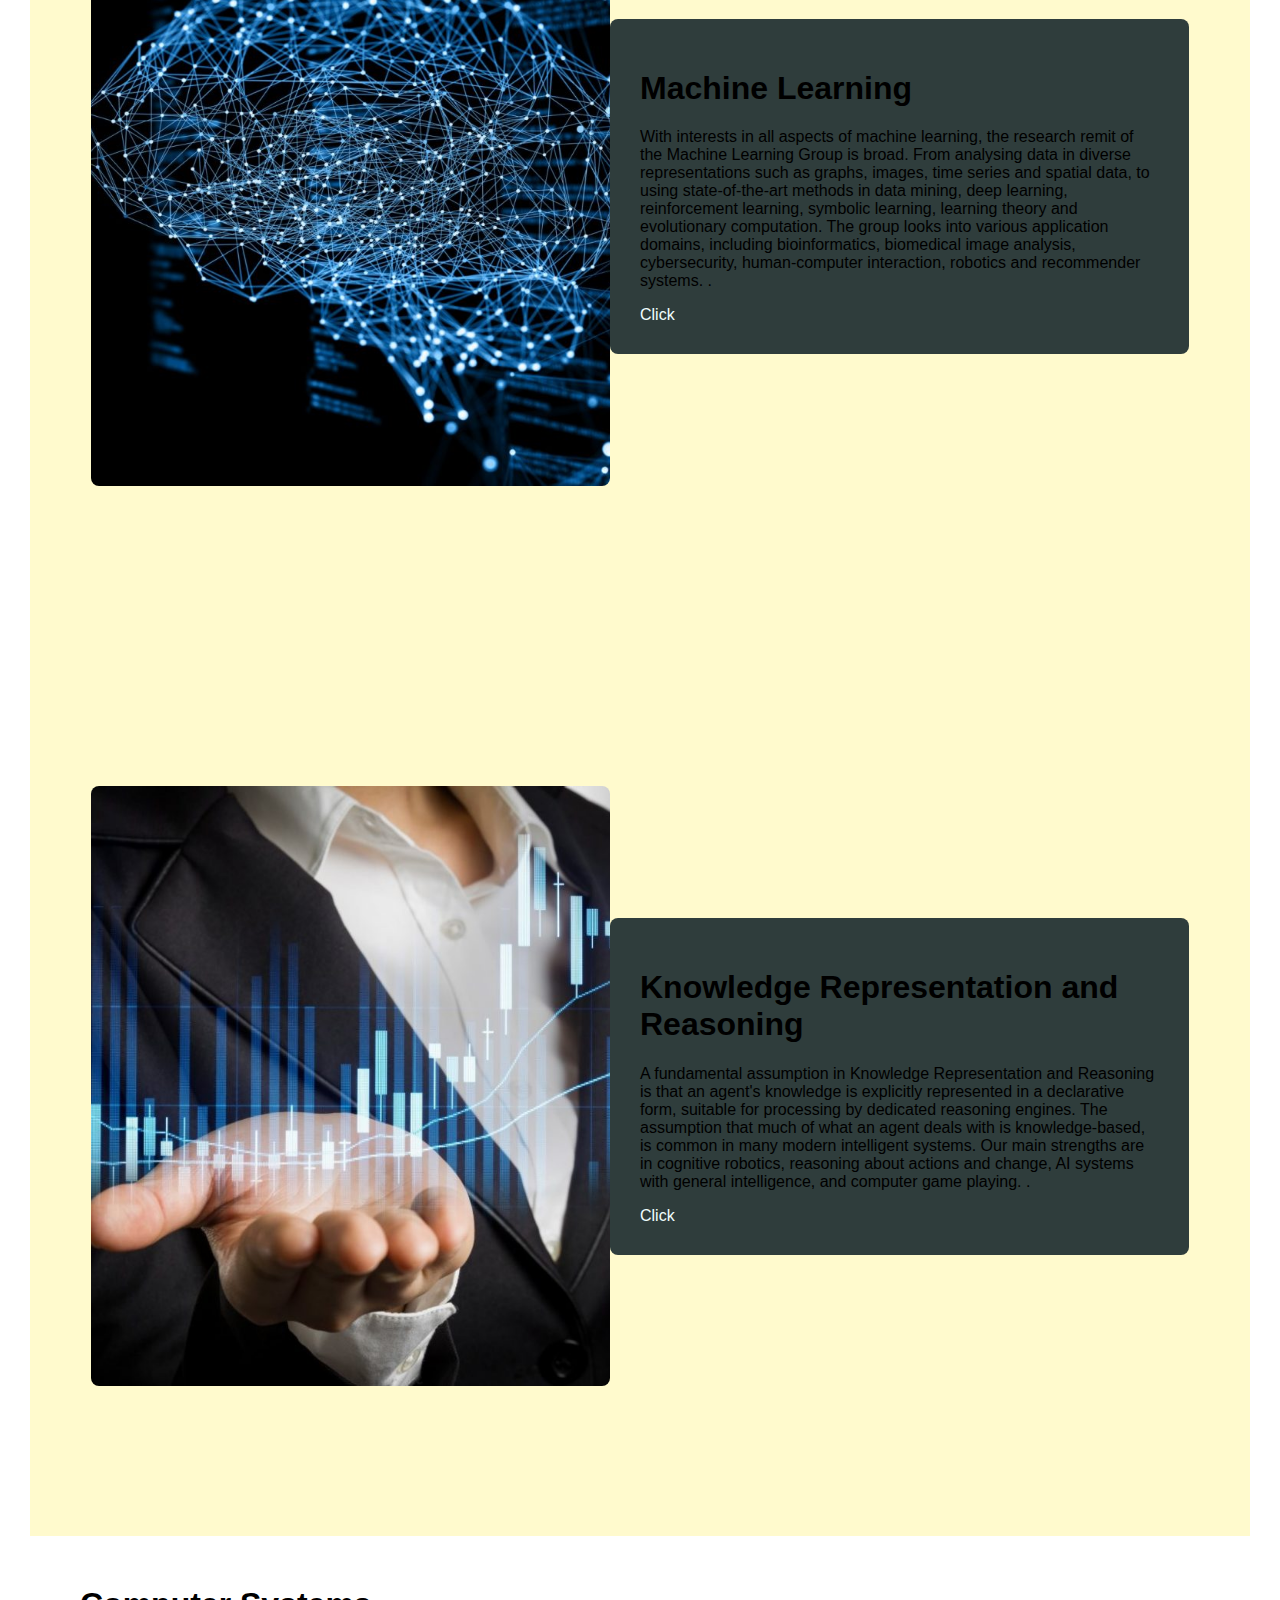
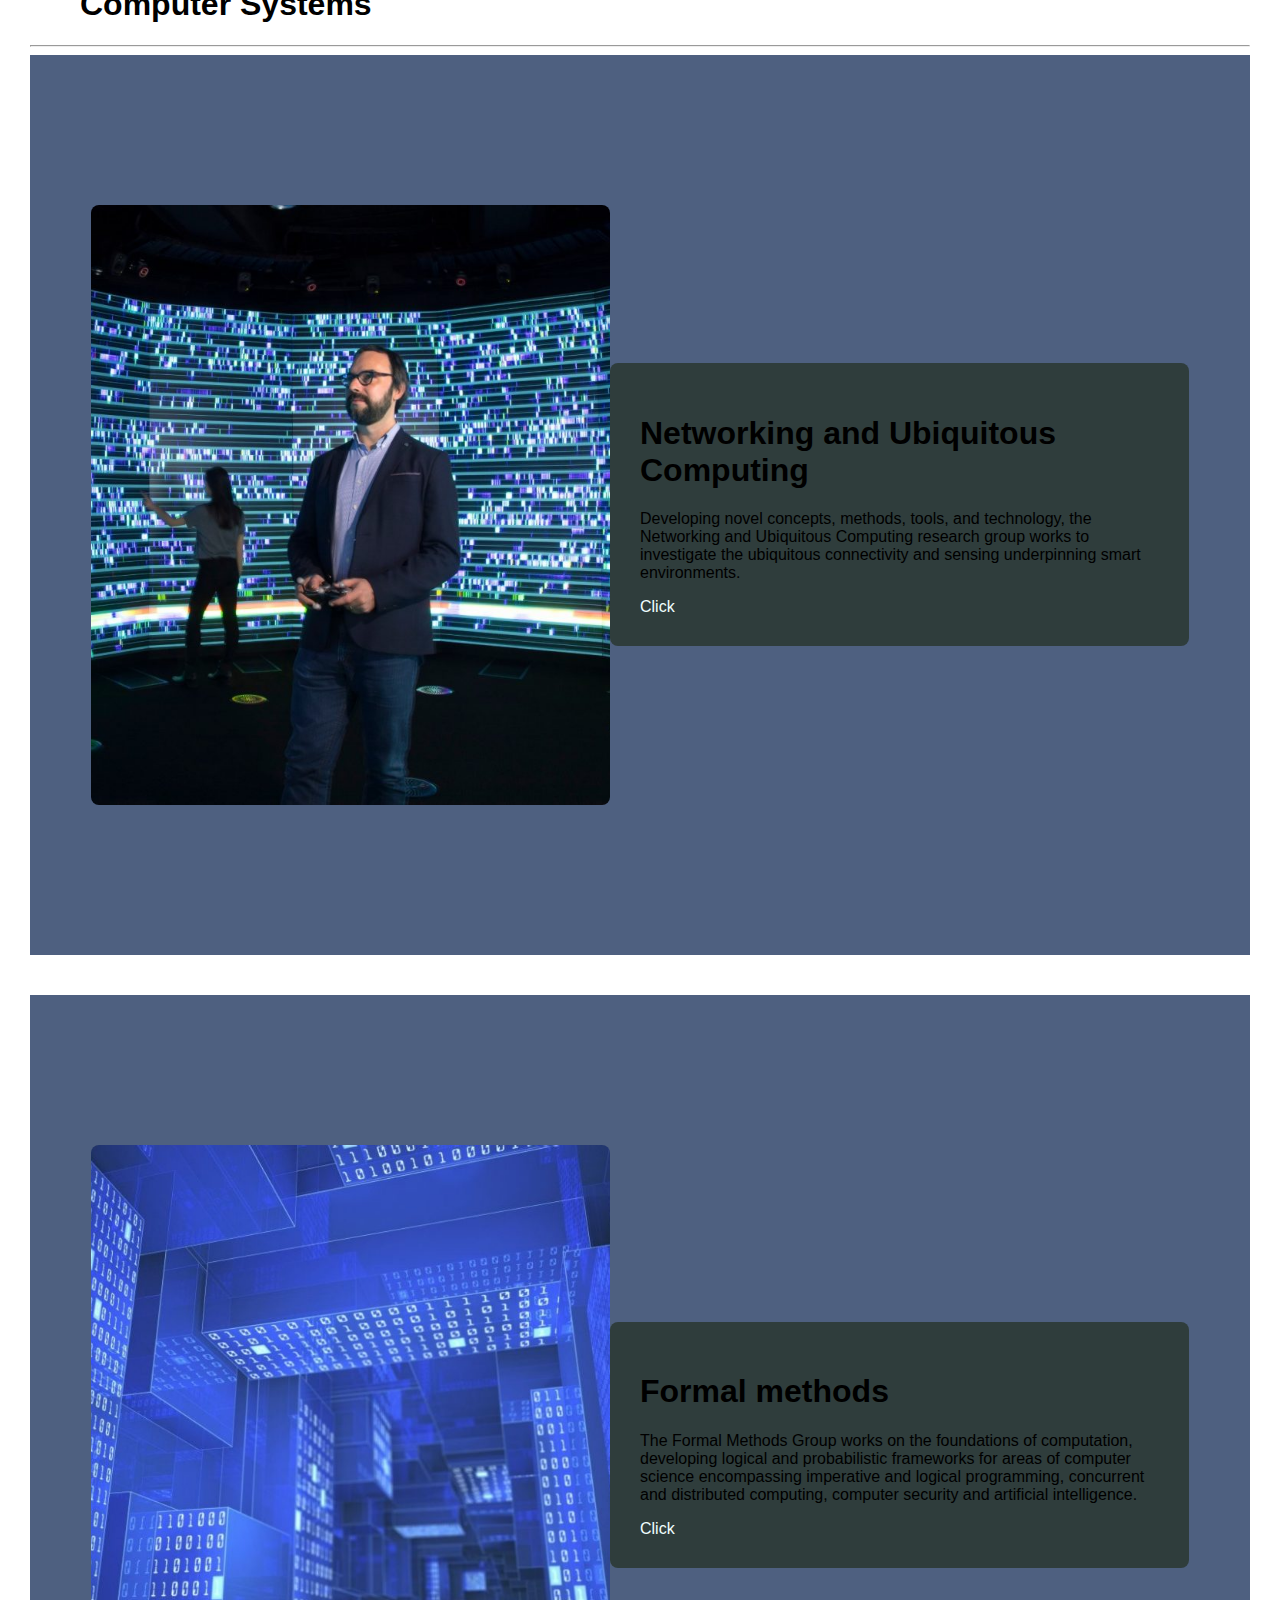
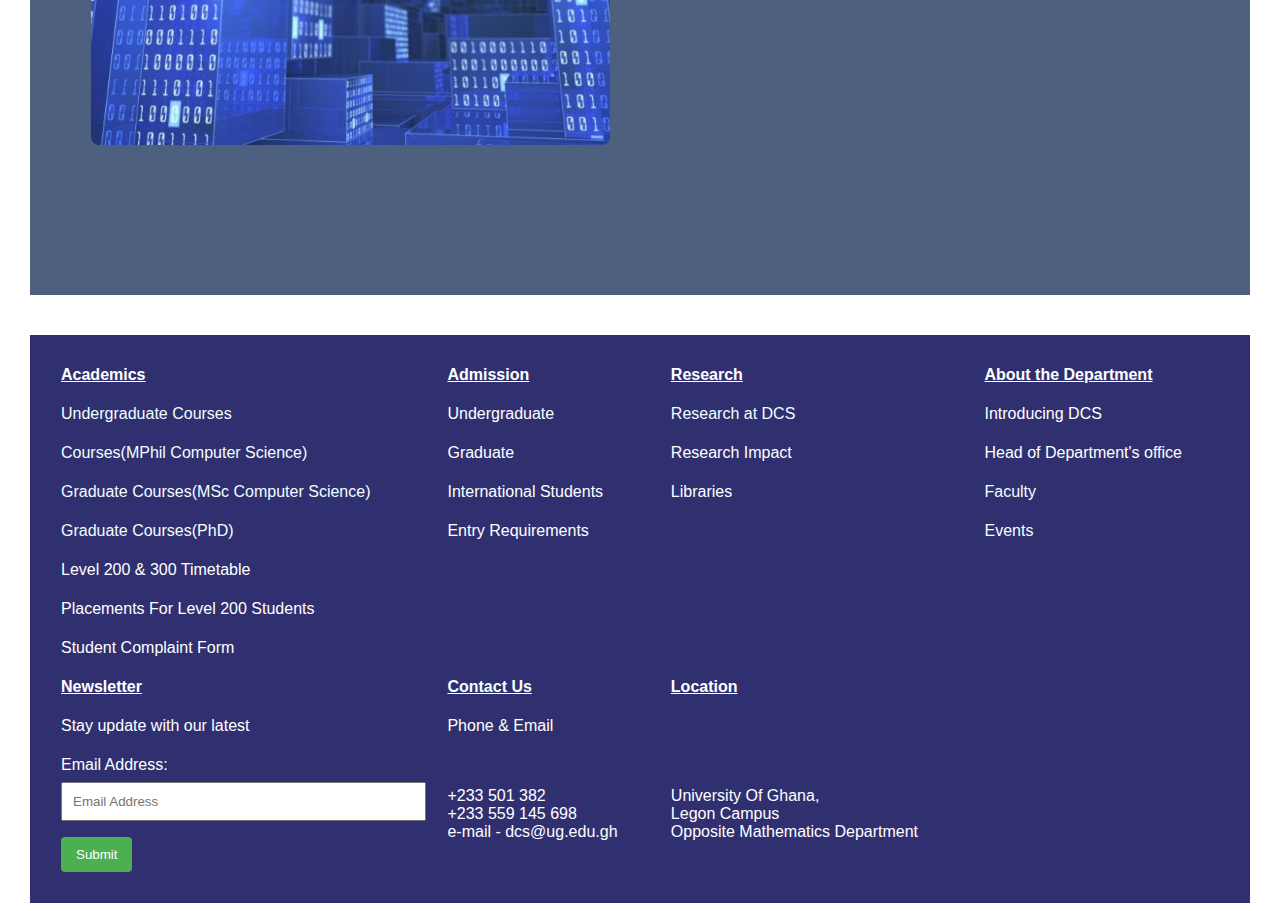
<file: research groups/research groups.html>
<!DOCTYPE html>
<html lang="en">
<head>
    <meta charset="UTF-8">
    <meta name="viewport" content="width=device-width, initial-scale=1.0">
    <title>research groups</title>
    <link rel="stylesheet" href="research groups.css">
</head>
<body>
    <header class="container-header">
        <div class="navbar">
            <img src="comScience_logo.png" class="logo">
            <nav>
                <ul>
                    <li><a href="/11288153_DCIT205/home/index.html">Home</a></li>
                    <li><a href="/11288153_DCIT205/About/about.html">About</a></li>
                    <li><a href="/11288153_DCIT205/faculty/faculty.html">Faculty</a></li>
                    <li><a href="/11288153_DCIT205/research groups/research groups.html">Research Groups</a></li>
                </ul>
            </nav>
            <img src="images.png" class="menu-icon">
        </div>
    </header>
    <main>
        <section>
            <div class="figure">
                <img src="researchgroups1.png">
                <h1 id="text-on-image">Computer Science Research Groups</h1>
            </div> 
            <p>
                Through many research and educational partnerships, University Of Ghana faculty exercise daily leadership in the fields of information 
                technology, networking, cybersecurity, machine learning, natural language processing, speech recognition, robotics and more.
                They work closely with nonprofit agencies and industry clients to develop and mature technologies from concept through delivery to end-users. Our diverse 
                interdisciplinary research also extends into areas not traditionally 
                considered part of computer science. We invite you to explore our department websites to learn more about our research.
                Our leading experts are focused on research that's changing the way we interact with technology.
            </p>
        </section>
        <h1 class="containerheading">
                Artificial Intelligence
            </h1><hr>
        <section class="container-for-text-and-img">
            <div class="container2">
                <div class="left"></div>
                <div class="right">
                    <div class="content">
                        <h1>Computer Vision</h1>
                        <p>
                            Developing advanced computational methods for automated image analysis and downstream data analytics,
                            The Computer Vision Group employs methods that are based on solid mathematical and statistical modelling,
                            as well as data-driven artificial intelligence using machine and deep learning. Research challenges include image 
                            restoration and reconstruction, super-resolution, image registration, object detection, segmentation, quantification, classification, tracking,
                            and multimodal analysis of visual and nonvisual data. Primary application areas investigated by the group include medical diagnostics, biological 
                            research, biomedical informatics, remote sensing, robotics, and manufacturing.
                        </p>
                        <a href="#" class="btn">Click</a>
                    </div>
                </div>
            </div>
        </section>
        <section class="container-for-text-and-img">
            <div class="container2">
                <div class="left2"></div>
                <div class="right">
                    <div class="content">
                        <h1>Machine Learning</h1>
                        <p>
                            With interests in all aspects of machine learning, the research remit of the Machine Learning Group is broad. 
                            From analysing data in diverse representations such as graphs, images, time series and spatial data, to using 
                            state-of-the-art methods in data mining, deep learning, reinforcement learning, symbolic learning, learning theory 
                            and evolutionary computation. The group looks into various application domains, including bioinformatics, biomedical 
                            image analysis, cybersecurity, human-computer interaction, robotics and recommender systems.  .
                        </p>
                        <a href="#" class="btn">Click</a>
                    </div>
                </div>
            </div>
        </section>
        <section class="container-for-text-and-img">
            <div class="container2">
                <div class="left5"></div>
                <div class="right">
                    <div class="content">
                        <h1>Knowledge Representation and Reasoning</h1>
                        <p>
                            A fundamental assumption in Knowledge Representation and Reasoning is that an agent's 
                            knowledge is explicitly represented in a declarative form, suitable for processing by dedicated 
                            reasoning engines. The assumption that much of what an agent deals with is knowledge-based, is 
                            common in many modern intelligent systems. Our main strengths are in cognitive robotics, reasoning 
                            about actions and change, AI systems with general intelligence, and computer game playing.  .
                        </p>
                        <a href="#" class="btn">Click</a>
                    </div>
                </div>
            </div>
        </section>
        <h1 class="containerheading">
            Computer Systems
        </h1><hr>
        <section class="container-for-text-and-img2">
            <div class="container2">
                <div class="left3"></div>
                <div class="right">
                    <div class="content">
                        <h1>Networking and Ubiquitous Computing</h1>
                        <p>
                            Developing novel concepts, methods, tools, and technology, the Networking and Ubiquitous Computing research 
                            group works to investigate the ubiquitous connectivity and sensing underpinning smart environments.  
                        </p>
                        <a href="#" class="btn">Click</a>
                    </div>
                </div>
            </div>
        </section>
        <section class="container-for-text-and-img2">
            <div class="container2">
                <div class="left4"></div>
                <div class="right">
                    <div class="content">
                        <h1>Formal methods</h1>
                        <p>
                            The Formal Methods Group works on the foundations of computation, developing logical and 
                            probabilistic frameworks for areas of computer science encompassing imperative and logical programming, 
                            concurrent and distributed computing, computer security and artificial intelligence. 
                        </p>
                        <a href="#" class="btn">Click</a>
                    </div>
                </div>
            </div>
        </section>
    </main>
    <footer>
    <table width="100%" height="50%" cellspacing="1" cellpadding="10"  class="container">
        <tr>
            <th><u>Academics</u></th>
            <th><u>Admission</u></th>
            <th><u>Research</u></th>
            <th><u>About the Department</u></th>
        </tr>
        <tr>
            <td><a href="/11288153_DCIT205/Undegraduate programs/Undegraduate programs.html">Undergraduate Courses</a></td>
            <td>Undergraduate</td>
            <td><a href="/11288153_DCIT205/research groups/research groups.html">Research at DCS</a></td>
            <td>Introducing DCS</td>
        </tr>
        <tr>
            <td><a href="/11288153_DCIT205/Msc programmes/msc.html">Courses(MPhil Computer Science)</a></td>
            <td>Graduate</td>
            <td>Research Impact</td>
            <td>Head of Department's office</td>
        </tr>
        <tr>
            <td><a href="/11288153_DCIT205/Msc programmes/msc.html">Graduate Courses(MSc Computer Science)</a></td>
            <td>International Students</td>
            <td>Libraries</td>
            <td><a href="/11288153_DCIT205/faculty/faculty.html">Faculty</a></td>
        </tr>
        <tr>
            <td><a href="/11288153_DCIT205/Phd programmes/phd.html">Graduate Courses(PhD)</a></td>
            <td>Entry Requirements</td>
            <td></td>
            <td><a href="/11288153_DCIT205/events/events.html">Events</a></td>
        </tr>
        <tr>
            <td>Level 200 & 300 Timetable</td>
        </tr>
        <tr>
            <td>Placements For Level 200 Students</td>
        </tr>
        <tr>
            <td>Student Complaint Form</td>
        </tr>
        <tr>
            <th><u>Newsletter</u></th>
            <th><u><a href="/11288153_DCIT205/Contact/contact.html">Contact Us</a></u></th>
            <th><u>Location</u></th>
        </tr>
        <tr>
            <td>Stay update with our latest</td>
            <td>Phone & Email</td>
            <td></td>
            <td></td>
        </tr>
        <tr> 
            <td>
                <form>
                    <label for="email">Email Address:</label>
                    <input type="email" id="email" name="email" placeholder="Email Address" required>
                    <button type="submit" class="button">Submit</button>
                </form>
            </td>
            <td> 
                +233 501 382 <br>
                 +233 559 145 698<br>
                e-mail - dcs@ug.edu.gh
            </td>
            <td>University Of Ghana,<br> Legon Campus<br>
                Opposite Mathematics Department</td>
        </tr>
    </table>
    </footer>
</body>
</html>
</file>
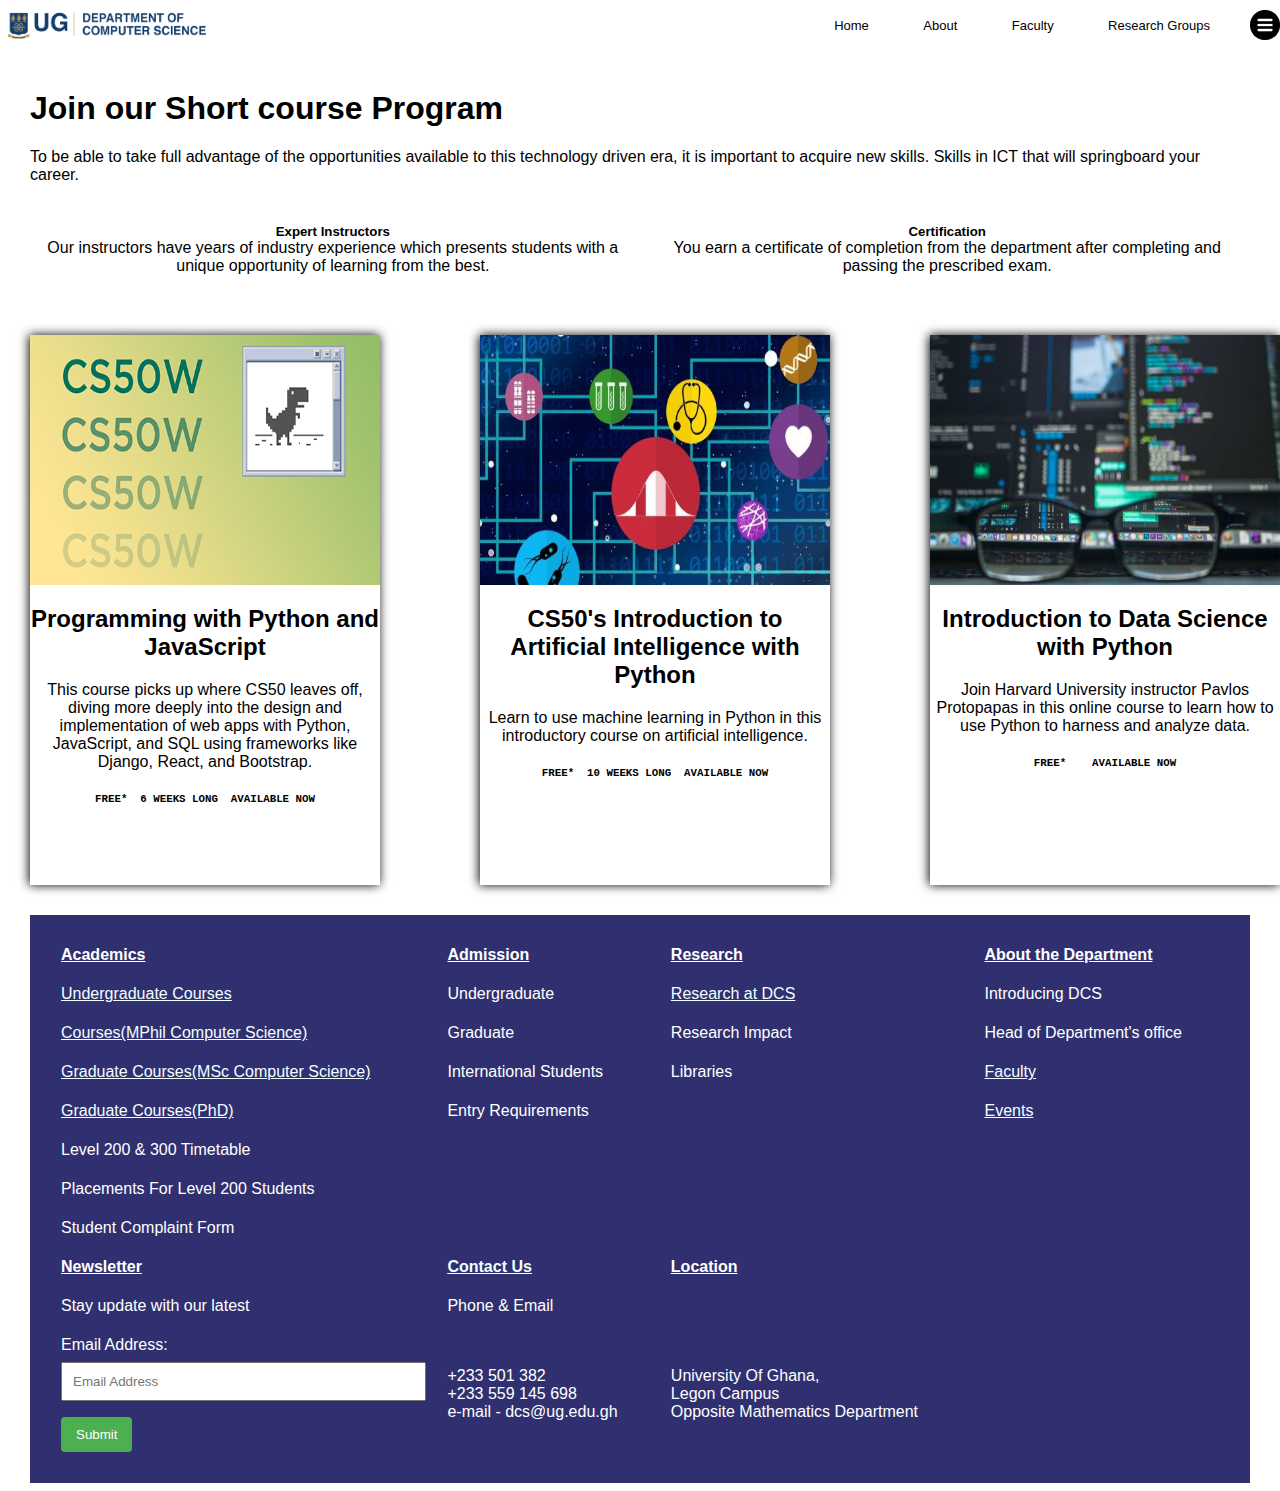
<file: Short courses/short courses.html>
<!DOCTYPE html>
<html lang="en">
<head>
    <meta charset="UTF-8">
    <meta name="viewport" content="width=device-width, initial-scale=1.0">
    <title>Short Courses</title>
    <link rel="stylesheet" href="short courses.css">
</head>
<body>
        <header class="container-header">
            <div class="navbar">
                <img src="comScience_logo.png" class="logo">
                <nav>
                    <ul>
                        <li><a href="/11288153_DCIT205/home/index.html">Home</a></li>
                        <li><a href="/11288153_DCIT205/About/about.html">About</a></li>
                        <li><a href="/11288153_DCIT205/faculty/faculty.html">Faculty</a></li>
                        <li><a href="/11288153_DCIT205/research groups/research groups.html">Research Groups</a></li>
                    </ul>
                </nav>
                <img src="images.png" class="menu-icon">
            </div>
        </header>
        <main style="margin-top: 90px;">
            <h1>
                Join our Short course Program
            </h1>
            <p>
                To be able to take full advantage of the opportunities available to this technology 
                driven era, it is important to acquire new skills. Skills in ICT that will springboard your career.
            </p>
            <div class="instructors-container">
                <div class="instructors">
                    <h5>Expert Instructors</h5>
                    <p>
                        Our instructors have years of industry 
                        experience which presents students with a unique opportunity of learning from the best.
                    </p>
                </div>
                <div class="instructors">
                    <h5>Certification</h5>
                    <p>
                        You earn a certificate of completion from the department 
                        after completing and passing the prescribed exam.
                    </p>
                </div>
            </div>
            <section class="courses">
                <div class="cover">
                    <div class="box">
                        <img src="shortcourses.png" class="courses-img">
                        <h2>Programming with Python and JavaScript</h2>
                        <p>
                            This course picks up where CS50 leaves off, diving more deeply into the design and implementation 
                            of web apps with Python, JavaScript, and SQL using frameworks like Django, React, and Bootstrap.
                        </p>
                        <h5><pre>FREE*  6 WEEKS LONG  AVAILABLE NOW</pre></h5>
                    </div>
                    <div class="box">
                        <img src="shortcourses1.png" class="courses-img">
                        <h2>CS50's Introduction to Artificial Intelligence with Python</h2>
                        <p>
                            Learn to use machine learning in Python in this introductory course on artificial intelligence.
                        </p>
                        <h5><pre>FREE*  10 WEEKS LONG  AVAILABLE NOW</pre></h5>
                    </div>
                    <div class="box">
                        <img src="shortcourses2.png" class="courses-img">
                        <h2>Introduction to Data Science with Python</h2>
                        <p>
                            Join Harvard University instructor Pavlos Protopapas in this online course to 
                            learn how to use Python to harness and analyze data.
                        </p>
                        <h5><pre>FREE*    AVAILABLE NOW</pre></h5>
                    </div>
                </div>
        </main>
        <footer style="margin-top: 180px;">
            <table width="100%" height="50%" cellspacing="1" cellpadding="10"  class="container">
                <tr>
                    <th><u>Academics</u></th>
                    <th><u>Admission</u></th>
                    <th><u>Research</u></th>
                    <th><u>About the Department</u></th>
                </tr>
                <tr>
                    <td><a href="/11288153_DCIT205/Undegraduate programs/Undegraduate programs.html">Undergraduate Courses</a></td>
                    <td>Undergraduate</td>
                    <td><a href="/11288153_DCIT205/research groups/research groups.html">Research at DCS</a></td>
                    <td>Introducing DCS</td>
                </tr>
                <tr>
                    <td><a href="/11288153_DCIT205/Msc programmes/msc.html">Courses(MPhil Computer Science)</a></td>
                    <td>Graduate</td>
                    <td>Research Impact</td>
                    <td>Head of Department's office</td>
                </tr>
                <tr>
                    <td><a href="/11288153_DCIT205/Msc programmes/msc.html">Graduate Courses(MSc Computer Science)</a></td>
                    <td>International Students</td>
                    <td>Libraries</td>
                    <td><a href="/11288153_DCIT205/faculty/faculty.html">Faculty</a></td>
                </tr>
                <tr>
                    <td><a href="/11288153_DCIT205/Phd programmes/phd.html">Graduate Courses(PhD)</a></td>
                    <td>Entry Requirements</td>
                    <td></td>
                    <td><a href="/11288153_DCIT205/events/events.html">Events</a></td>
                </tr>
                <tr>
                    <td>Level 200 & 300 Timetable</td>
                </tr>
                <tr>
                    <td>Placements For Level 200 Students</td>
                </tr>
                <tr>
                    <td>Student Complaint Form</td>
                </tr>
                <tr>
                    <th><u>Newsletter</u></th>
                    <th><u><a href="/11288153_DCIT205/Contact/contact.html">Contact Us</a></u></th>
                    <th><u>Location</u></th>
                </tr>
                <tr>
                    <td>Stay update with our latest</td>
                    <td>Phone & Email</td>
                    <td></td>
                    <td></td>
                </tr>
                <tr>
                    <td>
                        <form>
                            <label for="email">Email Address:</label>
                            <input type="email" id="email" name="email" placeholder="Email Address" required>
                            <button type="submit" class="button">Submit</button>
                        </form>
                    </td>
                    <td> 
                        +233 501 382 <br>
                         +233 559 145 698<br>
                        e-mail - dcs@ug.edu.gh
                    </td>
                    <td>University Of Ghana,<br> Legon Campus<br>
                        Opposite Mathematics Department</td>
                </tr>
            </table>
        </footer>
</body>
</html>
</file>
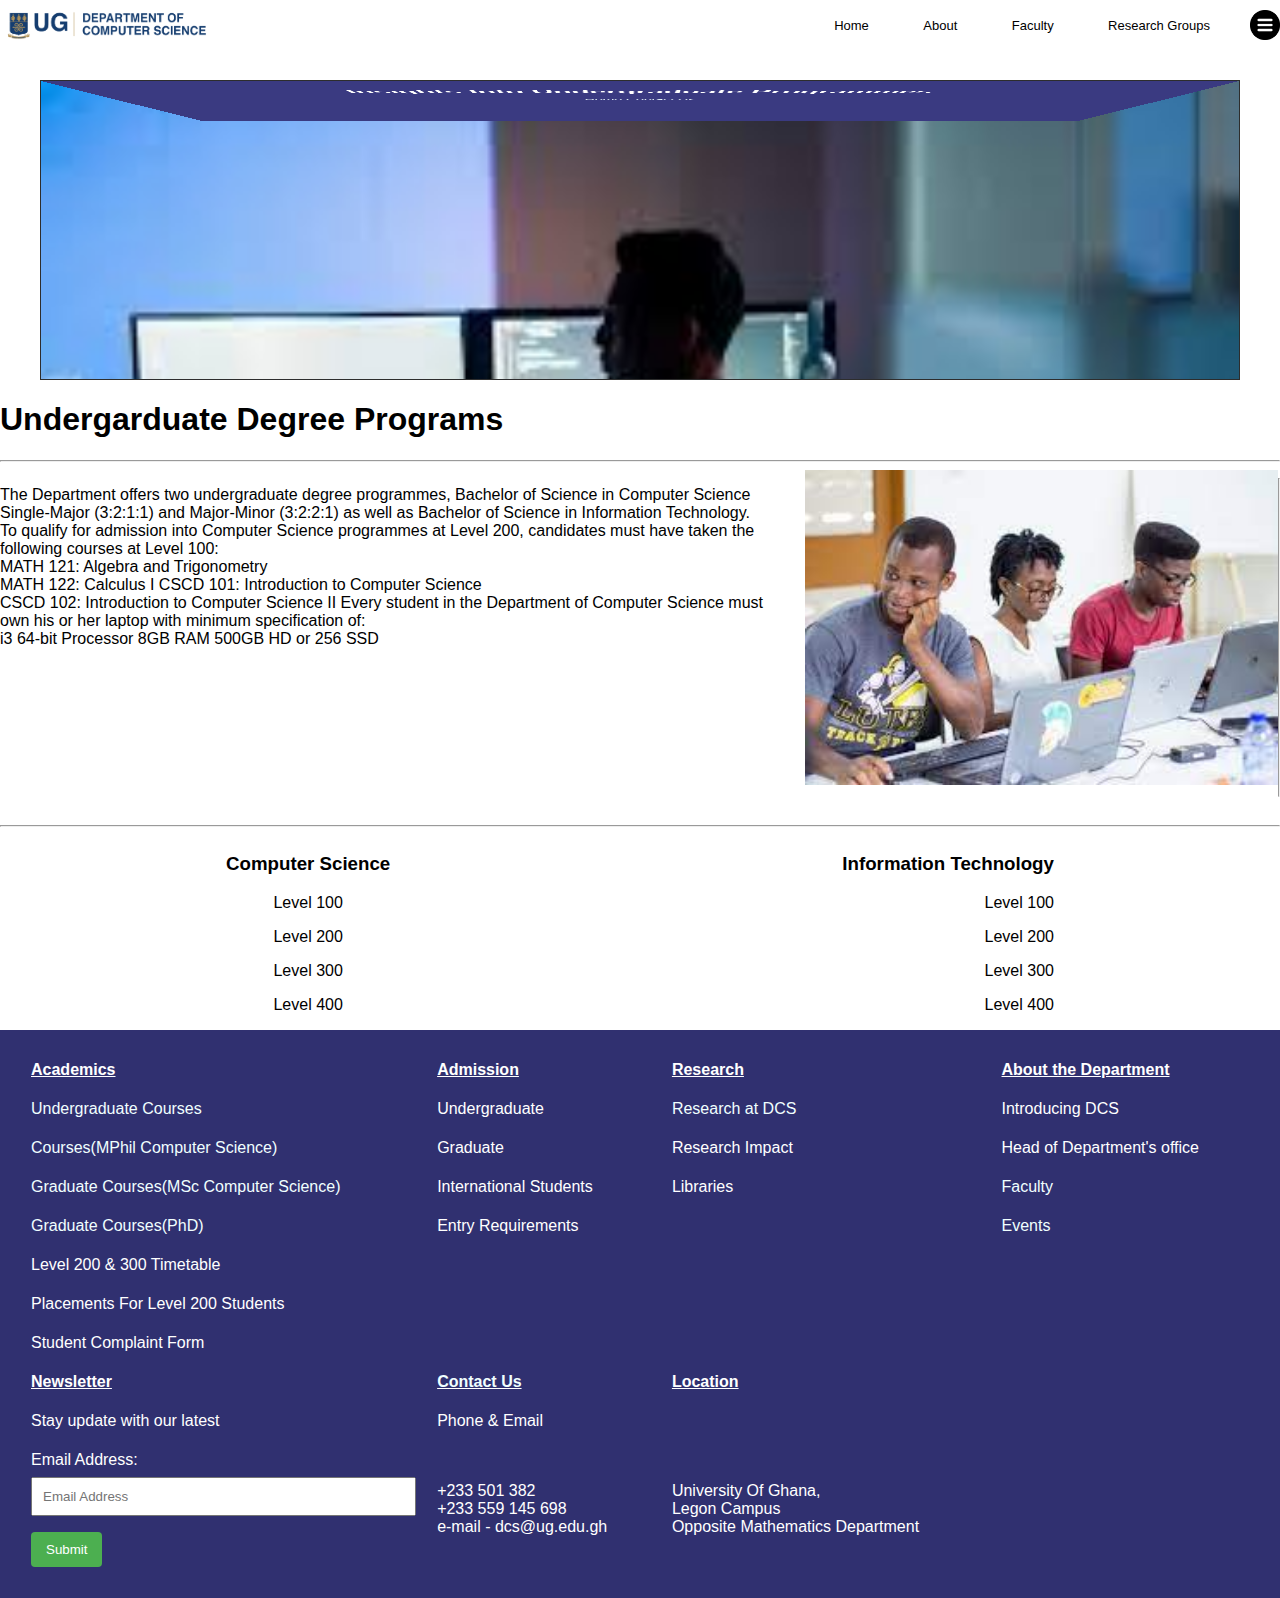
<file: Undergraduate programs/Undergraduate programs.html>
<!DOCTYPE html>
<html lang="en">
<head>
    <meta charset="UTF-8">
    <meta name="viewport" content="width=device-width, initial-scale=1.0">
    <title>Undergarduate Programs</title>
    <link rel="stylesheet" href="Undergraduate programs.css">
</head>
<body>
    <header>
        <div class="navbar">
            <img src="comScience_logo.png" class="logo">
            <nav>
                <ul>
                    <li><a href="/11288153_DCIT205/home/index.html">Home</a></li>
                    <li><a href="/11288153_DCIT205/About/about.html">About</a></li>
                    <li><a href="/11288153_DCIT205/faculty/faculty.html">Faculty</a></li>
                    <li><a href="/11288153_DCIT205/research groups/research groups.html">Research Groups</a></li>
                </ul>
            </nav>
            <img src="images.png" class="menu-icon">
        </div>
    </header>
    <main>
            <div class="container">
                <img src="undergraduate.jpeg">
                <di class="textbox">
                    <h1>
                        Insights  Into Undergraduate Programmes
                    </h1>
                    <p>
                        <a href="/11288153_DCIT205/home/index.html">Home</a>
                        <span></span>
                        <a href="/11288153_DCIT205/Contact/contact.html">Contact Us </a>
                    </p>
                </di>
            </div>
            <h1>
                Undergarduate Degree Programs
            </h1><hr>
            <section>
                <div class="degree-programs">
                    <div>
                    <p style="margin-right: 20px;">
                        The Department offers two undergraduate degree programmes, Bachelor of Science in Computer Science Single-Major (3:2:1:1) and Major-Minor (3:2:2:1) as well as Bachelor of Science in Information Technology.<br>

                        To qualify for admission into Computer Science programmes at Level 200, candidates must have taken the following courses at Level 100:<br>
                        MATH 121: Algebra and Trigonometry<br>
                        
                        MATH 122: Calculus I CSCD 101: Introduction to Computer Science <br>
                        CSCD 102: Introduction to Computer Science II
                        Every student in the Department of Computer Science must own his or her laptop with minimum specification of:<br>
                        i3 64-bit Processor
                        8GB RAM
                        500GB HD or 256 SSD
                    </p>
                    </div>
                    <img src="undergraduate1.jpeg" width="70%" style="margin-bottom: 20px;"><hr>
                </div>
            </section>
            <section style="margin-top: 20px;"><hr>
                <div class="container3">
                    <div class="course">
                        <h3>Computer Science</h3>
                        <p>Level 100</p>
                        <p>Level 200</p>
                        <p>Level 300</p>
                        <p>Level 400</p>
                    </div>
                    <div class="it">
                        <h3>Information Technology</h3>
                        <p>Level 100</p>
                        <p>Level 200</p>
                        <p>Level 300</p>
                        <p>Level 400</p>
                    </div>
                </div>
            </section>
    </main>
    <footer>
        <table width="100%" height="50%" cellspacing="1" cellpadding="10"  class="container2">
            <tr>
                <th><u>Academics</u></th>
                <th><u>Admission</u></th>
                <th><u>Research</u></th>
                <th><u>About the Department</u></th>
            </tr>
            <tr>
                <td><a href="/11288153_DCIT205/Undegraduate programs/Undegraduate programs.html">Undergraduate Courses</a></td>
                <td>Undergraduate</td>
                <td><a href="/11288153_DCIT205/research groups/research groups.html">Research at DCS</a></td>
                <td>Introducing DCS</td>
            </tr>
            <tr>
                <td><a href="/11288153_DCIT205/Msc programmes/msc.html">Courses(MPhil Computer Science)</a></td>
                <td>Graduate</td>
                <td>Research Impact</td>
                <td>Head of Department's office</td>
            </tr>
            <tr>
                <td><a href="/11288153_DCIT205/Msc programmes/msc.html">Graduate Courses(MSc Computer Science)</a></td>
                <td>International Students</td>
                <td>Libraries</td>
                <td><a href="/11288153_DCIT205/faculty/faculty.html">Faculty</a></td>
            </tr>
            <tr>
                <td><a href="/11288153_DCIT205/Phd programmes/phd.html">Graduate Courses(PhD)</a></td>
                <td>Entry Requirements</td>
                <td></td>
                <td><a href="/11288153_DCIT205/events/events.html">Events</a></td>
            </tr>
            <tr>
                <td>Level 200 & 300 Timetable</td>
            </tr>
            <tr>
                <td>Placements For Level 200 Students</td>
            </tr>
            <tr>
                <td>Student Complaint Form</td>
            </tr>
            <tr>
                <th><u>Newsletter</u></th>
                <th><u><a href="/11288153_DCIT205/Contact/contact.html">Contact Us</a></u></th>
                <th><u>Location</u></th>
            </tr>
            <tr>
                <td>Stay update with our latest</td>
                <td>Phone & Email</td>
                <td></td>
                <td></td>
            </tr>
            <tr>
                <td>
                    <form>
                        <label for="email">Email Address:</label>
                        <input type="email" id="email" name="email" placeholder="Email Address" required>
                        <button type="submit" class="button">Submit</button>
                    </form>
                </td>
                <td> 
                    +233 501 382 <br>
                     +233 559 145 698<br>
                    e-mail - dcs@ug.edu.gh
                </td>
                <td>University Of Ghana,<br> Legon Campus<br>
                    Opposite Mathematics Department</td>
            </tr>
        </table>
    </footer>
</body>
</html>
</file>
<file: Contact/contact.css>
body{
    font-family: Arial, Helvetica, sans-serif;
    margin: 0;
    padding: 0;
    margin-right:50px;
    margin-left: 50px;

}
.container-header{
    position: fixed;
    top: 0;
    left: 0;
    width: 100%;
    box-sizing: border-box;
    background-color: white;
    z-index: 1000;
    margin-bottom: 30px;
}
.navbar{
    height: 12%;
    display: flex;
    align-items: center;
}

.logo{
    width: 220px;
    cursor: pointer;
}
.menu-icon{
    width: 30px;cursor: pointer;
    margin-left: 40px;
}
nav{
    flex: 1;
    text-align: right;
}
nav ul li{
    list-style: none;
    display: inline-block;
    margin-left: 50px;
}
nav ul li a{
    text-decoration: none;
    color: black;
    font-size: 13px;
}
a:hover{
    color: navajowhite;
}
#div {
    position: relative;
    text-align: center;
}

#div img {
    width: 100%;
    display: block;
}

#div h1 {
    position: absolute;
    top: 50%;
    left: 50%;
    transform: translate(-50%, -50%);
    margin-bottom: 50px;
}

#div p {
    position: absolute;
    top: 65%;
    left: 50%;
    transform: translate(-50%, -50%);
    margin: 0;
}

#div a {
    text-decoration: none;
}

#div a:hover {
    border-bottom: 1px solid white;
}
span::after {
    content: "\2192";
    margin-left: 5px; 
    align-items: center;
}

.container2{
    background-color: rgb(44, 64, 71);
    width: 100%;
    color: #000;
    margin-bottom: 20px;
    margin-top: 20px;
}

form {
    text-align: center;
    padding: 0px;
}

label {
    font-size: 18px;
    margin-bottom: 10px;
    display: block;
}

input {
    padding: 10px;
    font-size: 16px;
    width: 100%;
}

button {
    background-color: burlywood;
    color: white;
    padding: 10px 15px;
    border: none;
    border-radius: 4px;
    cursor: pointer;
    width: 100%; /* Set width to 100% */
}

textarea{
    height: max-content;
}
input, textarea {
    width: 100%;
    box-sizing: border-box;
    padding: 8px;
}
.container{
    background-color: rgb(48, 48, 112);
    padding: 20px;
    color: white;
    text-align: left;
}
label {
    display: block;
    margin-bottom: 8px;
}

input {
    width: 100%;
    padding: 10px;
    margin-bottom: 16px;
    box-sizing: border-box;
}
.button {
    background-color: #4CAF50;
    color: white;
    padding: 10px 15px;
    border: none;
    border-radius: 4px;
    cursor: pointer;
}
a{
    color: azure;
}
a:hover{
    color: burlywood;
}
a{
    text-decoration: none;
}
</file>
<file: events/events.css>
body{
    font-family: Arial, Helvetica, sans-serif;
    font-weight: 400;
}

.container-header{
    position: fixed;
    top: 0;
    left: 0;
    width: 100%;
    box-sizing: border-box;
    background-color: white;
    z-index: 1000;
    margin-bottom: 30px;
}

.navbar{
    height: 12%;
    display: flex;
    align-items: center;
}

.logo{
    width: 220px;
    cursor: pointer;
}
.menu-icon{
    width: 30px;cursor: pointer;
    margin-left: 40px;
}
nav{
    flex: 1;
    text-align: right;
}
nav ul li{
    list-style: none;
    display: inline-block;
    margin-left: 50px;
}
nav ul li a{
    text-decoration: none;
    color: black;
    font-size: 13px;
}
a:hover{
    color: navajowhite;
}

.container2 {
    display: flex;
    align-items: center;
    margin-bottom: 20px;
    margin-top: 30px;
}

.container{
    background-color: rgb(48, 48, 112);
    padding: 20px;
    color: white;
    text-align: left;
}
label {
    display: block;
    margin-bottom: 8px;
}

input {
    width: 100%;
    padding: 10px;
    margin-bottom: 16px;
    box-sizing: border-box;
}

.button {
    background-color: #4CAF50;
    color: white;
    padding: 10px 15px;
    border: none;
    border-radius: 4px;
    cursor: pointer;
}
a{
    color: azure;
    text-decoration: none;
}
a:hover{
    color: burlywood;
}
</file>
<file: faculty/faculty.css>
body{
    font-family: Arial, Helvetica, sans-serif;
    font-weight: 400;
    font-size: large;
    margin-left: 30px;
    margin-right: 30px;
}
.container-header{
    position: fixed;
    top: 0;
    left: 0;
    width: 100%;
    box-sizing: border-box;
    background-color: white;
    z-index: 1000;
    margin-bottom: 30px;
}

.navbar{
    height: 12%;
    display: flex;
    align-items: center;
}

.logo{
    width: 220px;
    cursor: pointer;
}
.menu-icon{
    width: 30px;cursor: pointer;
    margin-left: 40px;
}
nav{
    flex: 1;
    text-align: right;
}
nav ul li{
    list-style: none;
    display: inline-block;
    margin-left: 50px;
}
nav ul li a{
    text-decoration: none;
    color: black;
    font-size: 13px;
}
a{
    text-decoration: none;
}
a:hover{
    color: rgb(216, 194, 165);
}

.container {
    justify-content: space-around;
    padding: 20px;
}

.faculty-member {
    width: 90%;
    padding: 15px;
    margin: 10px;
    border: 5px solid rgb(64, 64, 124);
    background-color: white;
    border-radius: 8px;
    margin-bottom: 40px;
}

h2, h3, p {
    margin: 0;
}

hr{
    color: #000;
    border: 1px solid rgb(71, 71, 139); /* Set the border color to black */
    margin: 20px 0; 
}
.faculty-img{
    display: flex;
    justify-content: space-around;
    align-items: center;
}
img {
    border-radius: 20px;
}
.container2{
    background-color: rgb(48, 48, 112);
    padding: 20px;
    color: white;
    text-align: left;
}
label {
    display: block;
    margin-bottom: 8px;
}

input {
    width: 100%;
    padding: 10px;
    margin-bottom: 16px;
    box-sizing: border-box;
}
.button {
    background-color: #4CAF50;
    color: white;
    padding: 10px 15px;
    border: none;
    border-radius: 4px;
    cursor: pointer;
}
a{
    color: azure;
}
a:hover{
    color: burlywood;
}
a{
    text-decoration: none;
}
</file>
<file: Msc programmes/msc.css>
body{
    font-family: Arial, Helvetica, sans-serif;
    font-weight: 400;
    margin-left: 30px;
    margin-right: 30px;
}
.container-header{
    position: fixed;
    top: 0;
    left: 0;
    width: 100%;
    box-sizing: border-box;
    background-color: white;
    z-index: 1000;
    margin-bottom: 30px;
}

.navbar{
    height: 12%;
    display: flex;
    align-items: center;
}

.logo{
    width: 220px;
    cursor: pointer;
}
.menu-icon{
    width: 30px;cursor: pointer;
    margin-left: 40px;
}
nav{
    flex: 1;
    text-align: right;
}
nav ul li{
    list-style: none;
    display: inline-block;
    margin-left: 50px;
}
nav ul li a{
    text-decoration: none;
    color: black;
    font-size: 13px;
}
header {
    background-color:rgb(46, 46, 121);
    color: white;
    text-align: center;
    padding: 20px;
}

nav {
    background-color: white;
    color: black;
    text-align: center;
    padding: 10px;
}

nav a {
    color: black;
    text-decoration: none;
    padding: 10px;
    margin: 0 10px;
}

main {
    padding: 20px;
}

section {
    margin-bottom: 20px;
}

.container {
    display: flex;
}

.container p {
    flex: 1;
    margin-right: 20px;
}

.container .img2 {
    width: 50%;
    max-width: 100%;
}
#admission{
    flex-direction: row;
    display: flex;
}
#admissions{
    font-family: Cambria, Cochin, Georgia, Times, 'Times New Roman', serif;
    font-weight: 400;
}
#overview{
    font-family: Verdana, Geneva, Tahoma, sans-serif;
}

#contact{
    width: 90%;
    padding: 15px;
    margin: 10px;
    border: 5px solid rgb(69, 69, 172);
    border-radius: 8px;
}
.container2{
    background-color: rgb(48, 48, 112);
    padding: 20px;
    color: white;
    text-align: left;
}
label {
    display: block;
    margin-bottom: 8px;
}

input {
    width: 100%;
    padding: 10px;
    margin-bottom: 16px;
    box-sizing: border-box;
}
.button {
    background-color: #4CAF50;
    color: white;
    padding: 10px 15px;
    border: none;
    border-radius: 4px;
    cursor: pointer;
}
a{
    color: azure;
}
a:hover{
    color: burlywood;
}
a{
    text-decoration: none;
}
</file>
<file: Phd programmes/phd.css>
body{
    font-family: Cambria, Cochin, Georgia, Times, 'Times New Roman', serif;
    font-weight: 300;
    margin-left: 30px;
    margin-right: 30px;
}

.container-header{
    position: fixed;
    top: 0;
    left: 0;
    width: 100%;
    box-sizing: border-box;
    background-color: white;
    z-index: 1000;
    margin-bottom: 30px;
}

.navbar{
    height: 12%;
    display: flex;
    align-items: center;
}

.logo{
    width: 220px;
    cursor: pointer;
}
.menu-icon{
    width: 30px;cursor: pointer;
    margin-left: 40px;
}
nav{
    flex: 1;
    text-align: right;
}
nav ul li{
    list-style: none;
    display: inline-block;
    margin-left: 50px;
}
nav ul li a{
    text-decoration: none;
    color: black;
    font-size: 13px;
}

.margin-bottom{
    margin-bottom: 20%;
}
.backtop{
    border-radius: 30%;
    float: right;
    cursor: pointer;
}
.container{
    background-color: rgb(48, 48, 112);
    padding: 20px;
    color: white;
    text-align: left;
}
label {
    display: block;
    margin-bottom: 8px;
}

input {
    width: 100%;
    padding: 10px;
    margin-bottom: 16px;
    box-sizing: border-box;
}
.button {
    background-color: #4CAF50;
    color: white;
    padding: 10px 15px;
    border: none;
    border-radius: 4px;
    cursor: pointer;
}
a{
    color: azure;
}
a:hover{
    color: burlywood;
}
a{
    text-decoration: none;
}
</file>
<file: research groups/research groups.css>
body{
    font-family: Arial, Helvetica, sans-serif;
    font-weight: 400;
    margin-left: 30px;
    margin-right: 30px;
    padding: 0;
    box-sizing: border-box;
}

.container-header{
    position: fixed;
    top: 0;
    left: 0;
    width: 100%;
    box-sizing: border-box;
    background-color: white;
    z-index: 1000;
    margin-bottom: 30px;;
}

.navbar{
    height: 12%;
    display: flex;
    align-items: center;
}

.logo{
    width: 220px;
    cursor: pointer;
}
.menu-icon{
    width: 30px;cursor: pointer;
    margin-left: 40px;
}
nav{
    flex: 1;
    text-align: right;
}
nav ul li{
    list-style: none;
    display: inline-block;
    margin-left: 50px;
}
nav ul li a{
    text-decoration: none;
    color: black;
    font-size: 13px;
}
section div img{
    width: 100%;
    height: 200px;
}
.figure{
    position: relative;
    margin: 0;
}
#text-on-image{
    position: absolute;
    bottom: 0;
    left: 30px;
    color: #ffff;
}
.container-title{
    margin-left:70px;
    font-weight: 900;
}
.container-for-text-and-img{
    min-height: 100vh;
    width: 100%;
    display: flex;
    align-items: center;
    justify-content: center;
    background-color: lemonchiffon;
}
.container2{
    width: 90%;
    margin: 0 auto;
    display: flex;
    align-items: center;
    justify-content: center;
}
.containerheading{
    margin-left: 50px;
    margin-top: 50px;
}
.left{
    width: 50%;
    height: 600px;
    background-image: url(./researchgroups.jpg);
    background-size: cover;
    border-radius: 8px;
}
.right{
    width: 50%;
    background-color: #2f3d3c;
    display: flex;
    align-items: center;
    padding: 30px;
    border-radius: 8px;
}
.left2{
    width: 50%;
    height: 600px;
    background-image: url(./researchgroups2.jpg);
    background-size: cover;
    background-position: center;
    border-radius: 8px;
}
.left3{
    width: 50%;
    height: 600px;
    background-image: url(./researchgroups4.jpg);
    background-size: cover;
    background-position: center;
    border-radius: 8px;
}
.left4{
    width: 50%;
    height: 600px;
    background-image: url(./researchgroups5.jpg);
    background-size: cover;
    background-position: center;
    border-radius: 8px;
}
.left5{
    width: 50%;
    height: 600px;
    background-image: url(./researchgroups3.jpg);
    background-size: cover;
    background-position: center;
    border-radius: 8px;
}
.container-for-text-and-img2{
    min-height: 100vh;
    width: 100%;
    display: flex;
    align-items: center;
    justify-content: center;
    background-color: rgb(78, 96, 128);
    margin-bottom: 40px;
}
.container{
    background-color: rgb(48, 48, 112);
    padding: 20px;
    color: white;
    text-align: left;
}
label {
    display: block;
    margin-bottom: 8px;
}

input {
    width: 100%;
    padding: 10px;
    margin-bottom: 16px;
    box-sizing: border-box;
}

.button {
    background-color: #4CAF50;
    color: white;
    padding: 10px 15px;
    border: none;
    border-radius: 4px;
    cursor: pointer;
}
a{
    color: azure;
    text-decoration: none;
}
a:hover{
    color: burlywood;
}
</file>
<file: Short courses/short courses.css>
body{
    font-family: Arial, Helvetica, sans-serif;
    font-weight: 40px;
    margin-left: 30px;
    margin-right: 30px;
}
.container-header{
    position: fixed;
    top: 0;
    left: 0;
    width: 100%;
    box-sizing: border-box;
    background-color: white;
    z-index: 1000;
    margin-bottom: 30px;
}
.navbar{
    height: 12%;
    display: flex;
    align-items: center;
}

.logo{
    width: 220px;
    cursor: pointer;
}
.menu-icon{
    width: 30px;cursor: pointer;
    margin-left: 40px;
}
nav{
    flex: 1;
    text-align: right;
}
nav ul li{
    list-style: none;
    display: inline-block;
    margin-left: 50px;
}
nav ul li a{
    text-decoration: none;
    color: black;
    font-size: 13px;
}
a:hover{
    color: navajowhite;
}
.courses{
    display: flex;
    margin-bottom: 40px;
}
.cover{
    width: 900px;
    height: 400px;
    margin-top: 50px;
    display: flex;
}
.box{
    width: 1500px;
    height: 550px;
    margin-right: 100px;
    box-shadow: -1px 0 10px #000000;
    align-items: center;
    text-align: center;
    float: right;
}
.courses-img{
    width: 350px;
    height: 250px;
    display: flex;
}
.instructors-container {
    display: flex;
    justify-content: space-between;
    align-items: center;
    margin-top: 30px;
}

.instructors {
    width: 48%;
    padding: 10px;
}

.instructors h5, .instructors p {
    text-align: center;
    margin: 0; 
}
.animation{
    margin-bottom: 100px;
    margin-top: 200px;
}


.container{
    background-color: rgb(48, 48, 112);
    padding: 20px;
    color: white;
    text-align: left;
}
label {
    display: block;
    margin-bottom: 8px;
}

input {
    width: 100%;
    padding: 10px;
    margin-bottom: 16px;
    box-sizing: border-box;
}

.button {
    background-color: #4CAF50;
    color: white;
    padding: 10px 15px;
    border: none;
    border-radius: 4px;
    cursor: pointer;
}
a{
    color: azure;
}
a:hover{
    color: burlywood;
}
</file>
<file: Undergraduate programs/Undergraduate programs.css>
body{
    font-family: Arial, Helvetica, sans-serif;
    font-weight: 400;
    margin-left: 30px;
    margin-right: 30px;
    padding: 0;
    margin: 0;
}

.container-header{
    display: fixed;
    width: 100%;
    box-sizing: border-box;
    background-color: white;
    margin-bottom: 30px;
}

.navbar{
    height: 12%;
    display: flex;
    align-items: center;
}

.logo{
    width: 220px;
    cursor: pointer;
}
.menu-icon{
    width: 30px;cursor: pointer;
    margin-left: 40px;
}
nav{
    flex: 1;
    text-align: right;
}
nav ul li{
    list-style: none;
    display: inline-block;
    margin-left: 50px;
}
nav ul li a{
    text-decoration: none;
    color: black;
    font-size: 13px;
}
a{
    text-decoration: none;
}
a:hover{
    color: rgb(216, 194, 165);
}
.container{
    width: 1200px;
    height: 300px;
    background: #000;
    overflow: hidden;
    font-family: arial;
    color: #fff;
    margin: auto;
    margin-top: 30px;
    perspective: 50em;
    box-sizing: border-box;
    transition: .5s, ease;
    position: relative;
    border: 1px solid rgba(225,225,225,.2);
}
.container img{
    width: 100%;
    transition: .5s;
    transform-origin: 0 100%;
}
.textbox{
    position: absolute;
    left: 0;
    width: 100%;
    height: 100%;
    box-sizing: border-box;
    z-index: 1;
    opacity: 1;
    background: rgb(58, 58, 129);
    padding: 20px 30px;
    transform: rotateX(-90deg);
    transform-origin: 50% 0%;
    transition: .5s;
    text-align: center;
}
.textbox h1,.textbox p{
    line-height: 1.3em;
}
.container:hover img{
    transform: rotateX(90deg);
    opacity: 0;
}
.container:hover .textbox{
    opacity: 1;
    transform: rotateX(0);
    transition-delay: .3s;
}
.degree-programs{
    display: flex;
    justify-content: space-around;
    align-content: center;
}
.container3{
    display: flex;
    justify-content: space-around;
}
.course{
    text-align: center;
}
.it{
    text-align: right;
}


.container2{
    background-color: rgb(48, 48, 112);
    padding: 20px;
    color: white;
    text-align: left;
}
label {
    display: block;
    margin-bottom: 8px;
}

input {
    width: 100%;
    padding: 10px;
    margin-bottom: 16px;
    box-sizing: border-box;
}

.button {
    background-color: #4CAF50;
    color: white;
    padding: 10px 15px;
    border: none;
    border-radius: 4px;
    cursor: pointer;
}
a{
    color: azure;
}
a:hover{
    color: burlywood;
}
</file>
